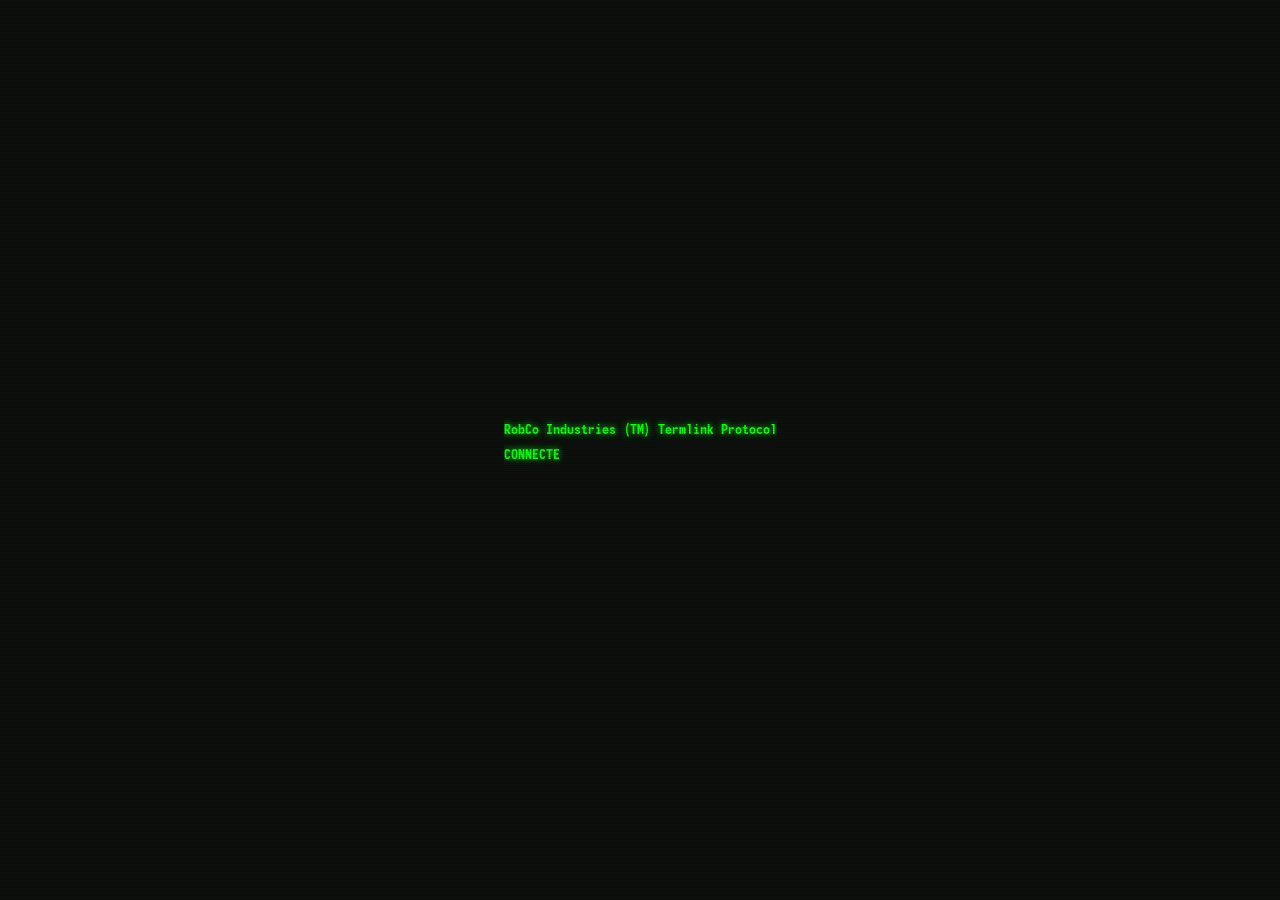
<file: index.html>
<!DOCTYPE html>
	<html lang="en">
	<head>
		<meta charset="UTF-8">
		<meta name="viewport" content="width=device-width, initial-scale=1.0">
		<title>Pip-Boy 3000 Interface | MegaZegan</title>
		<meta name="description" content="Interactive Fallout-inspired Pip-Boy 3000 web interface by MegaZegan, built with HTML, CSS, JavaScript, Bootstrap, custom assets, and retro terminal effects.">
		<link rel="stylesheet" href="css/bootstrap.min.css">
		<style>
			@font-face {
				font-family: Pipboy;
				src: url('monofonto.ttf');
			}

			body {
				font-family: Pipboy, monospace;
				color: #14fe17;
				background: #272b23;
				margin: 0;
				padding: 0;
				font-size: 16px;
				animation: flicker 0.5s infinite alternate;
				overflow-x: hidden;
			}

			@keyframes flicker {
				0% { opacity: 0.9; }
				50% { opacity: 1; }
				100% { opacity: 0.9; }
			}

			/* Screen effects */
			body:after {
				height: 100%;
				width: 100%;
				content: "";
				position: absolute;
				top: 0px;
				left: 0px;
				background: repeating-linear-gradient(0deg, rgba(0, 0, 0, 0.5), rgba(0, 0, 0, 0.4) 1px, transparent 1px, transparent 2px);
				opacity: 0.3;
				z-index: 1000000;
				pointer-events: none;
			}

			body:before {
				content: "";
				position: fixed;
				top: 0;
				left: 0;
				right: 0;
				bottom: 0;
				background: radial-gradient(ellipse at center, 
							rgba(20,254,23,0.1) 0%,
							rgba(20,254,23,0) 60%);
				pointer-events: none;
				z-index: 999;
			}

			.navbar {
				border-bottom: 2px solid #14fe17;
				margin: 0px 10px;
			}

			.navbar.navbar-light:before,
			.navbar.navbar-light:after {
				height: 7px;
				width: 2px;
				content: "";
				position: absolute;
				display: block;
				z-index: 5000;
				background: #14fe17;
				bottom: -8px;
			}

			.navbar.navbar-light:before {
				left: 0px;
			}

			.navbar.navbar-light:after {
				right: 0px;
			}

			ul>li.nav-item>a.nav-link,
			ul>li.nav-item.active>a.nav-link {
				color: #14fe17 !important;
				font-size: 32px;
				line-height: 22px;
				transition: all 0.2s ease;
				text-shadow: 0 0 0px #14fe17;
			}

			ul>li.nav-item>a.nav-link:hover {
				text-shadow: 0 0 8px #14fe17;
				transform: scale(1.05);
			}

			.navbar-nav li.nav-item.active::before {
				content: "";
				position: absolute;
				width: 100%;
				height: 22px;
				top: 18px;
				left: 0px;
				background: #272b23;
				border-left: 2px solid;
				border-right: 2px solid;
				border-top: 2px solid;
			}

			.navbar-light ul.navbar-nav>li.nav-item>.nav-link,
			.navbar-light ul.navbar-nav>li.nav-item.active>.nav-link {
				text-align: center;
				margin: auto;
				font-size: 32px;
				line-height: 22px;
				padding-bottom: 0px;
				z-index: 50;
				position: relative;
				background: #272b23;
			}

			.navbar-nav {
				width: 100%;
			}

			.navbar-light ul.navbar-nav>li {
				display: block;
				position: relative;
				width: 100%;
			}

			.center-image {
				position: absolute;
				margin-left: 100px;
			}

			.center-image img {
				margin: auto;
				display: block;
				position: relative;
				margin-top: 50px;
				max-height: 250px;
				filter: grayscale(1) sepia(100%) hue-rotate(55deg) saturate(7) brightness(1) contrast(2);
				margin-top: 50px;
				margin-left: -10px;
				transition: all 0.3s ease;
			}

			.center-image img:hover {
				transform: scale(1.05) rotate(2deg);
				filter: grayscale(1) sepia(100%) hue-rotate(55deg) saturate(10) brightness(1.1) contrast(2);
			}

			.pip-footer {
				position: fixed;
				bottom: 0;
				width: calc(100% - 20px);
				margin: 10px;
				border: none;
				font-size: 22px;
			}

			.navbar.navbar-light .navbar-nav {
				margin: 0px 100px;
			}

			.navbar.navbar-light .navbar-nav>li {
				padding: 0px 20px;
			}

			.nav.nav-tabs {
				margin: 20px;
				border-bottom: none;
			}

			.nav.nav-tabs>li:nth-child(2)>a {
				opacity: 0.6;
			}

			.nav.nav-tabs>li:nth-child(3)>a {
				opacity: 0.3;
			}

			.nav.nav-tabs>.nav-item>.nav-link:hover {
				border: 1px solid transparent;
			}

			.nav.nav-tabs>li>a {
				font-size: 26px !important;
				background: transparent !important;
				border: 1px solid transparent !important;
				padding: 5px 10px;
				transition: all 0.2s ease;
			}

			.nav.nav-tabs>li>a:hover {
				opacity: 1 !important;
				text-shadow: 0 0 8px #14fe17;
			}

			.level-progress {
				width: 100%;
				height: 10px;
				border: 2px solid #14fe17;
				display: inline-block;
				position: relative;
				background-color: #272b23;
				cursor: pointer;
				overflow: hidden;
				border-radius: 5px;
			}

			.level-progress-indicator {
				height: 100%;
				background: #14fe17;
				width: 0%;
				transition: width 0.5s ease, background-color 0.3s ease;
			}

			.level-progress:hover .level-progress-indicator {
				background: #0ed811;
			}

			.stat-bar {
				width: 80px;
				margin: auto;
				transition: all 0.3s ease;
				position: relative;
			}

			.stat-bar:hover {
				width: 150px;
			}

			.stat-bar.critical .level-progress-indicator {
				animation: pulse 0.5s infinite alternate;
			}

			@keyframes pulse {
				0% { background-color: #14fe17; }
				100% { background-color: #ff3333; }
			}

			#status {
				max-width: 400px;
				margin: auto;
			}

			.stat-bars>.row {
				margin-bottom: 75px;
			}

			.w10 { width: 10%; }
			.w20 { width: 20%; }
			.w30 { width: 30%; }
			.w40 { width: 40%; }
			.w50 { width: 50%; }
			.w60 { width: 60%; }
			.w70 { width: 70%; }
			.w80 { width: 80%; }
			.w90 { width: 90%; }
			.w100 { width: 100%; }

			.stat-numbers .col-1,
			.stat-numbers .col-2 {
				background: rgba(16, 255, 0, 0.15);
				margin-right: 4px;
			}

			.stat-numbers .col-1.transparent,
			.stat-numbers .col-2.transparent {
				background: transparent;
			}

			/* SVG icons in stat bar — inherit currentColor so they theme-switch automatically */
			.stat-numbers svg.stat-icon {
				width: 100%;
				display: block;
				fill: currentColor;
				stroke: currentColor;
			}
			.stat-numbers svg.sm-icon {
				width: 16px;
				height: 16px;
				display: block;
				fill: currentColor;
				stroke: currentColor;
			}

			/* SPECIAL stat SVG panels */
			.special-svg {
				display: none;
				width: 100%;
				max-height: 220px;
			}
			.special-svg.active { display: block; }

			/* Vault Boy SVG */
			.center-image svg {
				max-height: 250px;
				display: block;
				margin: 50px auto 0;
				transition: all 0.3s ease;
			}
			.center-image svg:hover {
				transform: scale(1.05) rotate(2deg);
			}

			/* Map SVG container */
			#panorama-view {
				overflow: hidden;
				position: relative;
				width: 100%;
				height: 400px;
				cursor: grab;
			}
			#panorama-view.grabbing { cursor: grabbing; }
			#map-svg {
				position: absolute;
				top: 0; left: 0;
				width: 1400px;
				height: 820px;
			}

			.tab-pane {
				display: none;
			}

			.tab-pane.active {
				display: block;
			}

			.helmet {
				padding-top: 5px;
			}

			#weapons.tab-pane.full {
				width: 100%;
				max-width: 100%;
			}

			.item-list {
				float: left;
				padding: 0px;
				list-style: none;
				margin: 0px;
			}

			.item-list li a {
				display: block;
				width: 300px;
				padding: 5px 10px;
				border-radius: 2px;
				color: #14fe17;
				padding-left: 25px;
				text-decoration: none !important;
				transition: background 0.3s ease, color 0.3s ease;
				position: relative;
			}

			.item-list li a:hover {
				text-decoration: none;
				background: #14fe17;
				color: #272b23;
			}

			.item-list a.active::before {
				content: "";
				display: block;
				position: absolute;
				height: 10px;
				width: 10px;
				background: #14fe17;
				left: 10px;
				margin-top: 7px;
			}

			.item-list a.active:hover {
				color: #272b23;
				background: #14fe17;
			}

			.item-list a.active:hover::before {
				background: #272b23;
			}

			.item-stats {
				position: absolute;
				right: 10px;
				bottom: 50px;
				width: 200px;
			}

			.pull-right {
				float: right !important;
			}

			.pull-left {
				float: left !important;
			}

			.item-stats .row .col-12 {
				background: rgba(16, 255, 0, 0.15);
				margin-bottom: 2px;
				padding: 5px;
			}

			/* Quests tab styles */
			.quest-list {
				list-style: none;
				padding: 0;
				margin: 20px;
			}

			.quest-list li {
				padding: 8px 15px;
				margin-bottom: 5px;
				position: relative;
				padding-left: 30px;
			}

			.quest-list li:before {
				content: "◻";
				position: absolute;
				left: 10px;
			}

			.quest-list li[data-completed="true"]:before {
				content: "✓";
				color: #14fe17;
			}

			.quest-list li[data-completed="true"] {
				opacity: 0.7;
				text-decoration: line-through;
			}

			/* Radio tab styles */
			.radio-station {
				padding: 10px 15px;
				margin: 8px 0;
				border: 2px solid #14fe17;
				cursor: pointer;
				transition: all 0.3s ease;
				font-size: 18px;
			}

			.radio-station:hover {
				background: rgba(20, 254, 23, 0.1);
				text-shadow: 0 0 5px currentColor;
			}

			.radio-station.playing {
				background: #14fe17;
				color: #272b23;
				border-color: #14fe17;
				box-shadow: 0 0 10px #14fe17;
			}

			#radio-message {
				margin-top: 20px;
				padding: 10px;
				border-top: 1px solid #14fe17;
				font-style: italic;
			}

			#now-playing {
				color: #14fe17;
				font-weight: bold;
				font-style: normal;
			}

			/* Map tab styles */
.map-container {
    overflow: hidden;
    position: relative;
    border: 2px solid #14fe17;
    user-select: none; /* Prevent text selection while dragging */
}

#panorama-view {
        transition: background-size 0.2s ease, background-position 0.2s ease;

    touch-action: none; /* Essential for touch devices */
}
			.map-marker {
				position: absolute;
				width: 10px;
				height: 10px;
				background: #ff3333;
				border-radius: 50%;
				transform: translate(-50%, -50%);
				cursor: pointer; /* Make the markers interactive */
			}

			.map-marker:hover {
				transform: translate(-50%, -50%) scale(1.5); /* Enlarge on hover */
				z-index: 10; /* Bring to front on hover */
			}

			/* Tooltip styles */
			.tooltip-inner {
				background-color: #14fe17;
				color: #272b23;
				font-family: Pipboy, monospace;
			}

			.bs-tooltip-auto[x-placement^=top] .arrow::before, 
			.bs-tooltip-top .arrow::before {
				border-top-color: #14fe17;
			}

			/* Theme selector */
			.theme-selector {
				position: fixed;
				top: 10px;
				right: 10px;
				z-index: 10000;
			}

			.theme-btn {
				background: transparent;
				border: 1px solid #14fe17;
				color: #14fe17;
				padding: 2px 5px;
				margin: 0 2px;
				cursor: pointer;
			}

			.theme-btn.active {
				background: #14fe17;
				color: #272b23;
			}

			/* CRT effect */
			.crt-effect {
				position: fixed;
				top: 0;
				left: 0;
				width: 100%;
				height: 100%;
				background: linear-gradient(rgba(18, 16, 16, 0) 50%, 
							rgba(0, 0, 0, 0.25) 50%), 
							linear-gradient(90deg, rgba(255, 0, 0, 0.06), 
							rgba(0, 255, 0, 0.02), rgba(0, 0, 255, 0.06));
				z-index: 10000;
				pointer-events: none;
				background-size: 100% 2px, 3px 100%;
			}
			
			/* Damage effect */
			.screen-damage {
				position: fixed;
				top: 0;
				left: 0;
				width: 100%;
				height: 100%;
				background-image: url('data:image/svg+xml;utf8,<svg xmlns="http://www.w3.org/2000/svg" width="100%" height="100%"><path d="M0,0 L100,100 M100,0 L0,100" stroke="rgba(255,0,0,0.1)" stroke-width="1"/></svg>');
				opacity: 0.3;
				pointer-events: none;
				z-index: 10001;
				display: none;
			}

			/* Loading message */
			.loading-message {
				position: fixed;
				bottom: 60px;
				left: 50%;
				transform: translateX(-50%);
				background: rgba(0,0,0,0.7);
				padding: 5px 10px;
				border: 1px solid #14fe17;
				z-index: 1000;
				font-size: 14px;
				color: #14fe17;
			}

			/* Boot sequence */
			#boot-screen {
				position: fixed;
				top: 0; left: 0;
				width: 100%; height: 100%;
				background: #0d100d;
				z-index: 999999;
				display: flex;
				align-items: center;
				justify-content: center;
				transition: opacity 0.6s ease;
			}
			#boot-text {
				color: #14fe17;
				font-family: Pipboy, monospace;
				font-size: 14px;
				white-space: pre;
				line-height: 1.8;
				text-shadow: 0 0 6px #14fe17;
			}

			/* Geiger counter */
			#rad-counter {
				color: #ff6666;
				font-size: 14px;
			}

			/* Typewriter cursor blink */
			.typing-done::after {
				content: '_';
				animation: blink-cursor 0.8s step-end infinite;
			}
			@keyframes blink-cursor {
				0%, 100% { opacity: 1; }
				50% { opacity: 0; }
			}

			/* Scanline intensity on hover over Vault Boy */
			.vault-boy:hover {
				animation: vaultboy-wink 0.4s steps(2) 1;
			}
			@keyframes vaultboy-wink {
				0%   { opacity: 1; }
				50%  { opacity: 0.3; }
				100% { opacity: 1; }
			}

			/* ── Mobile (≤576px phones) ── */
			@media (max-width: 576px) {
				/* Navbar: shrink font, allow horizontal scroll */
				.navbar {
					margin: 0 4px;
					overflow-x: auto;
					-webkit-overflow-scrolling: touch;
				}
				.navbar-nav {
					flex-wrap: nowrap;
					min-width: max-content;
				}
				ul>li.nav-item>a.nav-link,
				ul>li.nav-item.active>a.nav-link,
				.navbar-light ul.navbar-nav>li.nav-item>.nav-link,
				.navbar-light ul.navbar-nav>li.nav-item.active>.nav-link {
					font-size: 18px !important;
					line-height: 18px;
					padding: 6px 8px;
				}
				.navbar.navbar-light .navbar-nav {
					margin: 0 4px;
				}
				.navbar.navbar-light .navbar-nav>li {
					padding: 0 4px;
				}

				/* Sub-tabs: horizontal scroll */
				.nav.nav-tabs {
					flex-wrap: nowrap;
					overflow-x: auto;
					-webkit-overflow-scrolling: touch;
					margin: 8px 4px;
				}
				.nav.nav-tabs>li { flex-shrink: 0; }
				.nav.nav-tabs>li>a {
					font-size: 18px !important;
					padding: 4px 10px;
				}

				/* Vault Boy: flow naturally instead of absolute */
				.center-image {
					position: static;
					margin: 0;
					text-align: center;
				}
				.center-image img {
					max-height: 130px;
					margin: 8px auto;
					display: block;
				}

				/* Item list links: no fixed width */
				.item-list li a { width: auto; }

				/* Item stats: out of absolute, flow below lists */
				.item-stats {
					position: static;
					width: 100%;
					margin-top: 12px;
				}

				/* Footer: smaller so all three values fit */
				.pip-footer { font-size: 13px; }

				/* Map: shorter on small screens */
				#panorama-view { height: 220px !important; }

				/* Boot text: smaller */
				#boot-text { font-size: 11px; line-height: 1.5; }
			}

			/* Amber theme */
			body.amber-theme {
				color: #ff9e00;
			}
			
			body.amber-theme .navbar {
				border-bottom-color: #ff9e00;
			}
			
			body.amber-theme .navbar.navbar-light:before,
			body.amber-theme .navbar.navbar-light:after {
				background: #ff9e00;
			}
			
			body.amber-theme ul>li.nav-item>a.nav-link,
			body.amber-theme ul>li.nav-item.active>a.nav-link {
				color: #ff9e00 !important;
			}
			
			body.amber-theme .level-progress {
				border-color: #ff9e00;
			}
			
			body.amber-theme .level-progress-indicator {
				background: #ff9e00;
			}
			
			body.amber-theme .item-list li a {
				color: #ff9e00;
			}
			
			body.amber-theme .item-list li a:hover {
				background: #ff9e00;
				color: #272b23;
			}

			/* Blue theme */
			body.blue-theme {
				color: #00a8ff;
			}
			
			body.blue-theme .navbar {
				border-bottom-color: #00a8ff;
			}
			
			body.blue-theme .navbar.navbar-light:before,
			body.blue-theme .navbar.navbar-light:after {
				background: #00a8ff;
			}
			
			body.blue-theme ul>li.nav-item>a.nav-link,
			body.blue-theme ul>li.nav-item.active>a.nav-link {
				color: #00a8ff !important;
			}
			
			body.blue-theme .level-progress {
				border-color: #00a8ff;
			}
			
			body.blue-theme .level-progress-indicator {
				background: #00a8ff;
			}
			
			body.blue-theme .item-list li a {
				color: #00a8ff;
			}
			
			body.blue-theme .item-list li a:hover {
				background: #00a8ff;
				color: #272b23;
			}

		</style>
	</head>
	<body class="green-theme">
		<div id="boot-screen">
			<pre id="boot-text"></pre>
		</div>
		<div class="theme-selector">
			<button class="theme-btn active" data-theme="green">GREEN</button>
			<button class="theme-btn" data-theme="amber">AMBER</button>
			<button class="theme-btn" data-theme="blue">BLUE</button>
		</div>
		<div class="crt-effect"></div>
		<div class="screen-damage"></div>
		<nav class="navbar navbar-expand navbar-light">
			<div class="collapse navbar-collapse" id="main">
				<ul class="navbar-nav nav-fill">
					<li class="nav-item">
						<a href="#status" class="nav-link active">STATUS</a>
					</li>
					<li class="nav-item">
						<a href="#inventory" class="nav-link">INV</a>
					</li>
					<li class="nav-item">
						<a href="#data" class="nav-link">DATA</a>
					</li>
					<li class="nav-item">
						<a href="#map" class="nav-link">MAP</a>
					</li>
					<li class="nav-item">
						<a href="#radio" class="nav-link">RADIO</a>
					</li>
				</ul>
			</div>
		</nav>

		<div class="container">
			<div class="row">
				<div class="col-12">
					<ul class="nav nav-tabs" id="mainTabs">
						<li class="nav-item">
							<a href="#status" class="nav-link active">STATUS</a>
						</li>
						<li class="nav-item">
							<a href="#special" class="nav-link">SPECIAL</a>
						</li>
						<li class="nav-item">
							<a href="#perks" class="nav-link">PERKS</a>
						</li>
						<li class="nav-item">
							<a href="#quests" class="nav-link">QUESTS</a>
						</li>
					</ul>
					<div class="tab-content">
						<div class="tab-pane active" id="status" role="tabpanel">
							<div class="center-image">
								<svg viewBox="0 0 200 280" fill="none" stroke="currentColor" stroke-linecap="round" stroke-linejoin="round">
									<!-- Boots -->
									<ellipse cx="77" cy="272" rx="14" ry="6" fill="currentColor" fill-opacity="0.3" stroke-width="1.5"/>
									<ellipse cx="123" cy="272" rx="14" ry="6" fill="currentColor" fill-opacity="0.3" stroke-width="1.5"/>
									<!-- Legs -->
									<path d="M85,240 L75,270" stroke-width="10"/>
									<path d="M115,240 L125,270" stroke-width="10"/>
									<!-- Body/Jumpsuit -->
									<path d="M67,155 Q62,195 72,240 L128,240 Q138,195 133,155 Z" fill="currentColor" fill-opacity="0.1" stroke-width="2.5"/>
									<!-- Suit zipper -->
									<line x1="100" y1="158" x2="100" y2="238" stroke-width="1" stroke-dasharray="4,3" opacity="0.5"/>
									<!-- Belt -->
									<rect x="68" y="198" width="64" height="10" rx="2" fill="currentColor" fill-opacity="0.25" stroke-width="1.5"/>
									<rect x="93" y="198" width="14" height="10" rx="1" fill="currentColor" fill-opacity="0.5" stroke-width="1.5"/>
									<!-- Chest badge -->
									<rect x="78" y="165" width="44" height="26" rx="3" fill="currentColor" fill-opacity="0.15" stroke-width="1.5"/>
									<text x="100" y="182" text-anchor="middle" font-size="13" fill="currentColor" stroke="none" font-family="Pipboy,monospace" font-weight="bold">111</text>
									<!-- Neck -->
									<rect x="88" y="138" width="24" height="20" rx="5" fill="currentColor" fill-opacity="0.1" stroke-width="2"/>
									<!-- Left arm — thumbs up -->
									<path d="M67,175 Q42,160 30,140" stroke-width="10"/>
									<rect x="16" y="118" width="26" height="22" rx="8" fill="currentColor" fill-opacity="0.12" stroke-width="2"/>
									<path d="M30,118 Q28,100 34,94 Q42,88 46,98 L46,118" stroke-width="4"/>
									<!-- Pip-Boy on left wrist -->
									<rect x="20" y="128" width="22" height="14" rx="3" fill="currentColor" fill-opacity="0.25" stroke-width="1.5"/>
									<rect x="22" y="130" width="18" height="10" rx="1" fill="currentColor" fill-opacity="0.2" stroke-width="1"/>
									<line x1="24" y1="133" x2="38" y2="133" stroke-width="1" opacity="0.6"/>
									<line x1="24" y1="136" x2="38" y2="136" stroke-width="1" opacity="0.6"/>
									<!-- Right arm — relaxed -->
									<path d="M133,175 Q158,188 165,210" stroke-width="10"/>
									<circle cx="167" cy="218" r="13" fill="currentColor" fill-opacity="0.1" stroke-width="2"/>
									<!-- Head -->
									<circle cx="100" cy="88" r="54" fill="currentColor" fill-opacity="0.1" stroke-width="3"/>
									<!-- Hat brim -->
									<path d="M48,56 Q100,46 152,56" stroke-width="4.5"/>
									<!-- Hat body -->
									<path d="M55,56 Q60,28 100,24 Q140,28 145,56 Z" fill="currentColor" fill-opacity="0.2" stroke-width="2"/>
									<text x="100" y="50" text-anchor="middle" font-size="8" fill="currentColor" stroke="none" font-family="Pipboy,monospace" opacity="0.9">111</text>
									<!-- Left eye -->
									<ellipse cx="76" cy="88" rx="14" ry="16" fill="currentColor" fill-opacity="0.08" stroke-width="2.5"/>
									<ellipse cx="76" cy="91" rx="9" ry="10" fill="currentColor" fill-opacity="0.7"/>
									<circle cx="79" cy="88" r="3" fill="#272b23"/>
									<!-- Right eye -->
									<ellipse cx="124" cy="88" rx="14" ry="16" fill="currentColor" fill-opacity="0.08" stroke-width="2.5"/>
									<ellipse cx="124" cy="91" rx="9" ry="10" fill="currentColor" fill-opacity="0.7"/>
									<circle cx="127" cy="88" r="3" fill="#272b23"/>
									<!-- Eyebrows -->
									<path d="M63,74 Q76,68 87,74" stroke-width="4"/>
									<path d="M113,74 Q124,68 137,74" stroke-width="4"/>
									<!-- Cheeks -->
									<ellipse cx="60" cy="108" rx="10" ry="6" fill="currentColor" fill-opacity="0.2" stroke="none"/>
									<ellipse cx="140" cy="108" rx="10" ry="6" fill="currentColor" fill-opacity="0.2" stroke="none"/>
									<!-- Nose -->
									<path d="M96,105 Q100,114 104,105" stroke-width="2.5"/>
									<!-- Big smile -->
									<path d="M68,120 Q100,148 132,120" stroke-width="3.5"/>
									<!-- Teeth -->
									<line x1="77" y1="123" x2="77" y2="133" stroke-width="2.5"/>
									<line x1="87" y1="128" x2="87" y2="138" stroke-width="2.5"/>
									<line x1="100" y1="130" x2="100" y2="140" stroke-width="2.5"/>
									<line x1="113" y1="128" x2="113" y2="138" stroke-width="2.5"/>
									<line x1="123" y1="123" x2="123" y2="133" stroke-width="2.5"/>
								</svg>
							</div>
							<div class="stat-bars">
								<div class="row">
									<div class="col-12">
										<div class="stat-bar" data-toggle="tooltip" title="HP: 90/100">
											<div class="level-progress">
												<div class="level-progress-indicator w90" data-value="90"></div>
											</div>
										</div>
									</div>
								</div>
								<div class="row">
									 <div class="col-3">
										<div class="stat-bar" data-toggle="tooltip" title="AP: 70/100">
											<div class="level-progress">
												<div class="level-progress-indicator w70" data-value="70"></div>
											</div>
										</div>
									</div>
									<div class="col-6"></div>
									<div class="col-3">
										<div class="stat-bar" data-toggle="tooltip" title="RADs: 60/100">
											<div class="level-progress">
												<div class="level-progress-indicator w60" data-value="60"></div>
											</div>
										</div>
									</div>
								</div>
								<div class="row">
									<div class="col-3">
										<div class="stat-bar critical" data-toggle="tooltip" title="H20: 20/100 - Critical!">
											<div class="level-progress">
												<div class="level-progress-indicator w20" data-value="20"></div>
											</div>
										</div>
									</div>
									<div class="col-6"></div>
									 <div class="col-3">
										<div class="stat-bar" data-toggle="tooltip" title="FOOD: 80/100">
											<div class="level-progress">
												<div class="level-progress-indicator w80" data-value="80"></div>
											</div>
										</div>
									</div>
								</div>
								<div class="row">
									<div class="col-12">
										<div class="stat-bar" data-toggle="tooltip" title="XP: 50/100">
											<div class="level-progress">
												<div class="level-progress-indicator w50" data-value="50"></div>
											</div>
										</div>
									</div>
								</div>
							</div>
							<div class="row stat-numbers">
								<div class="col-2 transparent"></div>
								<div class="col-2">
									<!-- Pistol SVG -->
									<svg class="stat-icon" viewBox="0 0 44 32" fill="currentColor" stroke="none">
										<path d="M4,20 L4,9 L30,9 L30,14 L36,14 L36,20 Z"/>
										<rect x="4" y="20" width="15" height="7" rx="2.5"/>
										<path d="M36,14 L43,14" stroke="currentColor" stroke-width="4" stroke-linecap="round" fill="none"/>
										<path d="M17,20 Q19,26 24,26 Q29,26 30,20" fill="none" stroke="currentColor" stroke-width="1.5"/>
										<line x1="22" y1="20" x2="23" y2="25" stroke="currentColor" stroke-width="1.5" stroke-linecap="round"/>
									</svg>
								</div>
								<div class="col-1">
									<div class="icon">
										<!-- Crosshair SVG -->
										<svg class="sm-icon" viewBox="0 0 20 20" fill="currentColor" stroke="none">
											<circle cx="10" cy="10" r="7" fill="none" stroke="currentColor" stroke-width="1.5"/>
											<circle cx="10" cy="10" r="2.5" fill="currentColor"/>
											<line x1="10" y1="1" x2="10" y2="5" stroke="currentColor" stroke-width="1.5"/>
											<line x1="10" y1="15" x2="10" y2="19" stroke="currentColor" stroke-width="1.5"/>
											<line x1="1" y1="10" x2="5" y2="10" stroke="currentColor" stroke-width="1.5"/>
											<line x1="15" y1="10" x2="19" y2="10" stroke="currentColor" stroke-width="1.5"/>
										</svg>
									</div>
									<div class="points">18</div>
								</div>
								<div class="col-1"></div>
								<div class="col-2">
									<!-- Helmet SVG -->
									<svg class="stat-icon" viewBox="0 0 44 38" fill="currentColor" stroke="none">
										<path d="M8,28 Q8,8 22,6 Q36,8 36,28 Z" fill="currentColor" fill-opacity="0.25" stroke="currentColor" stroke-width="2.5"/>
										<path d="M4,28 Q22,33 40,28" fill="none" stroke="currentColor" stroke-width="3" stroke-linecap="round"/>
										<path d="M10,20 Q22,16 34,20" fill="none" stroke="currentColor" stroke-width="1.5" opacity="0.6"/>
										<path d="M8,28 Q10,35 15,36 L29,36 Q34,35 36,28" fill="none" stroke="currentColor" stroke-width="1.5" opacity="0.6"/>
									</svg>
								</div>
								<div class="col-1">
									<div class="icon">
										<!-- Lightning bolt SVG -->
										<svg class="sm-icon" viewBox="0 0 14 22" fill="currentColor" stroke="none">
											<polygon points="9,0 1,12 7,12 5,22 13,8 7,8"/>
										</svg>
									</div>
									<div class="points">5</div>
								</div>
								<div class="col-1">
									<div class="icon">
										<!-- Radiation trefoil SVG -->
										<svg class="sm-icon" viewBox="0 0 20 20" fill="currentColor" stroke="none">
											<path d="M10,10 L5.5,2.2 A9,9,0,0,1,14.5,2.2 Z"/>
											<path d="M10,10 L19,10 A9,9,0,0,1,14.5,17.8 Z"/>
											<path d="M10,10 L5.5,17.8 A9,9,0,0,1,1,10 Z"/>
											<circle cx="10" cy="10" r="3.2" fill="#272b23"/>
											<circle cx="10" cy="10" r="1.8" fill="currentColor"/>
											<circle cx="10" cy="10" r="9" fill="none" stroke="currentColor" stroke-width="0.8"/>
										</svg>
									</div>
									<div class="points">12</div>
								</div>
							</div>
						</div>
						<div class="tab-pane" id="special" role="tabpanel">
							<div class="row">
								<div class="col-md-6">
									<h3 class="text-center">SPECIAL</h3>
									<div class="special-stats">
										<div class="row mb-3">
											<div class="col-5">Strength:</div>
											<div class="col-7">
												<div class="input-group">
													<div class="input-group-prepend">
														<button class="btn btn-sm btn-outline-secondary special-adjust" data-stat="strength" data-action="decrease">-</button>
													</div>
													<input type="text" class="form-control form-control-sm special-value" value="5" data-stat="strength" readonly>
													<div class="input-group-append">
														<button class="btn btn-sm btn-outline-secondary special-adjust" data-stat="strength" data-action="increase">+</button>
													</div>
												</div>
											</div>
										</div>
										<div class="row mb-3">
											<div class="col-5">Perception:</div>
											<div class="col-7">
												<div class="input-group">
													<div class="input-group-prepend">
														<button class="btn btn-sm btn-outline-secondary special-adjust" data-stat="perception" data-action="decrease">-</button>
													</div>
													<input type="text" class="form-control form-control-sm special-value" value="5" data-stat="perception" readonly>
													<div class="input-group-append">
														<button class="btn btn-sm btn-outline-secondary special-adjust" data-stat="perception" data-action="increase">+</button>
													</div>
												</div>
											</div>
										</div>
										<div class="row mb-3">
											<div class="col-5">Endurance:</div>
											<div class="col-7">
												<div class="input-group">
													<div class="input-group-prepend">
														<button class="btn btn-sm btn-outline-secondary special-adjust" data-stat="endurance" data-action="decrease">-</button>
													</div>
													<input type="text" class="form-control form-control-sm special-value" value="5" data-stat="endurance" readonly>
													<div class="input-group-append">
														<button class="btn btn-sm btn-outline-secondary special-adjust" data-stat="endurance" data-action="increase">+</button>
													</div>
												</div>
											</div>
										</div>
										<div class="row mb-3">
											<div class="col-5">Charisma:</div>
											<div class="col-7">
												<div class="input-group">
													<div class="input-group-prepend">
														<button class="btn btn-sm btn-outline-secondary special-adjust" data-stat="charisma" data-action="decrease">-</button>
													</div>
													<input type="text" class="form-control form-control-sm special-value" value="5" data-stat="charisma" readonly>
													<div class="input-group-append">
														<button class="btn btn-sm btn-outline-secondary special-adjust" data-stat="charisma" data-action="increase">+</button>
													</div>
												</div>
											</div>
										</div>
										<div class="row mb-3">
											<div class="col-5">Intelligence:</div>
											<div class="col-7">
												<div class="input-group">
													<div class="input-group-prepend">
														<button class="btn btn-sm btn-outline-secondary special-adjust" data-stat="intelligence" data-action="decrease">-</button>
													</div>
													<input type="text" class="form-control form-control-sm special-value" value="5" data-stat="intelligence" readonly>
													<div class="input-group-append">
														<button class="btn btn-sm btn-outline-secondary special-adjust" data-stat="intelligence" data-action="increase">+</button>
													</div>
												</div>
											</div>
										</div>
										<div class="row mb-3">
											<div class="col-5">Agility:</div>
											<div class="col-7">
												<div class="input-group">
													<div class="input-group-prepend">
														<button class="btn btn-sm btn-outline-secondary special-adjust" data-stat="agility" data-action="decrease">-</button>
													</div>
													<input type="text" class="form-control form-control-sm special-value" value="5" data-stat="agility" readonly>
													<div class="input-group-append">
														<button class="btn btn-sm btn-outline-secondary special-adjust" data-stat="agility" data-action="increase">+</button>
													</div>
												</div>
											</div>
										</div>
										<div class="row mb-3">
											<div class="col-5">Luck:</div>
											<div class="col-7">
												<div class="input-group">
													<div class="input-group-prepend">
														<button class="btn btn-sm btn-outline-secondary special-adjust" data-stat="luck" data-action="decrease">-</button>
													</div>
													<input type="text" class="form-control form-control-sm special-value" value="5" data-stat="luck" readonly>
													<div class="input-group-append">
														<button class="btn btn-sm btn-outline-secondary special-adjust" data-stat="luck" data-action="increase">+</button>
													</div>
												</div>
											</div>
										</div>
									</div>
								</div>
								<div class="col-md-6">
									<div class="text-center" id="special-panels">

										<!-- STRENGTH -->
										<svg id="special-svg-strength" class="special-svg active" viewBox="0 0 200 200" fill="none" stroke="currentColor" stroke-linecap="round" stroke-linejoin="round">
											<path d="M75,170 L65,118 Q62,88 80,76 Q100,66 120,80 Q135,94 128,124 L118,170 Z" fill="currentColor" fill-opacity="0.12" stroke-width="2.5"/>
											<ellipse cx="96" cy="94" rx="28" ry="22" fill="currentColor" fill-opacity="0.25" stroke-width="2"/>
											<path d="M65,118 Q48,128 42,158 L70,168 Q80,144 80,124" fill="currentColor" fill-opacity="0.1" stroke-width="2"/>
											<rect x="28" y="155" width="46" height="28" rx="9" fill="currentColor" fill-opacity="0.15" stroke-width="2.5"/>
											<line x1="116" y1="74" x2="162" y2="52" stroke-width="5" stroke-linecap="round"/>
											<rect x="106" y="60" width="14" height="30" rx="3" fill="currentColor" fill-opacity="0.5" stroke-width="2"/>
											<rect x="158" y="38" width="14" height="30" rx="3" fill="currentColor" fill-opacity="0.5" stroke-width="2"/>
											<text x="100" y="196" text-anchor="middle" font-size="15" fill="currentColor" stroke="none" font-family="Pipboy,monospace">STRENGTH</text>
										</svg>

										<!-- PERCEPTION -->
										<svg id="special-svg-perception" class="special-svg" viewBox="0 0 200 200" fill="none" stroke="currentColor" stroke-linecap="round">
											<path d="M18,96 Q100,38 182,96 Q100,154 18,96 Z" fill="currentColor" fill-opacity="0.08" stroke-width="2.5"/>
											<circle cx="100" cy="96" r="30" fill="currentColor" fill-opacity="0.15" stroke-width="2.5"/>
											<circle cx="100" cy="96" r="14" fill="currentColor" fill-opacity="0.55"/>
											<circle cx="107" cy="90" r="4" fill="#272b23" stroke="none"/>
											<line x1="100" y1="58" x2="100" y2="28" stroke-width="1.5" stroke-dasharray="4,3" opacity="0.6"/>
											<line x1="100" y1="134" x2="100" y2="164" stroke-width="1.5" stroke-dasharray="4,3" opacity="0.6"/>
											<line x1="140" y1="96" x2="170" y2="96" stroke-width="1.5" stroke-dasharray="4,3" opacity="0.6"/>
											<line x1="60" y1="96" x2="30" y2="96" stroke-width="1.5" stroke-dasharray="4,3" opacity="0.6"/>
											<line x1="122" y1="74" x2="144" y2="52" stroke-width="1" stroke-dasharray="3,3" opacity="0.5"/>
											<line x1="78" y1="74" x2="56" y2="52" stroke-width="1" stroke-dasharray="3,3" opacity="0.5"/>
											<line x1="122" y1="118" x2="144" y2="140" stroke-width="1" stroke-dasharray="3,3" opacity="0.5"/>
											<line x1="78" y1="118" x2="56" y2="140" stroke-width="1" stroke-dasharray="3,3" opacity="0.5"/>
											<path d="M66,66 A46,46,0,0,1,134,66" stroke-width="2" fill="none" opacity="0.6"/>
											<text x="100" y="196" text-anchor="middle" font-size="15" fill="currentColor" stroke="none" font-family="Pipboy,monospace">PERCEPTION</text>
										</svg>

										<!-- ENDURANCE -->
										<svg id="special-svg-endurance" class="special-svg" viewBox="0 0 200 200" fill="none" stroke="currentColor" stroke-linecap="round" stroke-linejoin="round">
											<path d="M100,168 Q50,142 40,100 L40,64 Q70,54 100,38 Q130,54 160,64 L160,100 Q150,142 100,168 Z" fill="currentColor" fill-opacity="0.1" stroke-width="2.5"/>
											<line x1="100" y1="38" x2="100" y2="168" stroke-width="1.5" opacity="0.35"/>
											<line x1="40" y1="96" x2="160" y2="96" stroke-width="1.5" opacity="0.35"/>
											<path d="M100,134 Q72,116 65,98 Q58,80 72,71 Q86,62 100,79 Q114,62 128,71 Q142,80 135,98 Q128,116 100,134 Z" fill="currentColor" fill-opacity="0.4" stroke-width="2.5"/>
											<circle cx="55" cy="74" r="4" fill="currentColor" fill-opacity="0.5" stroke-width="1.5"/>
											<circle cx="145" cy="74" r="4" fill="currentColor" fill-opacity="0.5" stroke-width="1.5"/>
											<text x="100" y="196" text-anchor="middle" font-size="15" fill="currentColor" stroke="none" font-family="Pipboy,monospace">ENDURANCE</text>
										</svg>

										<!-- CHARISMA -->
										<svg id="special-svg-charisma" class="special-svg" viewBox="0 0 200 200" fill="none" stroke="currentColor" stroke-linecap="round" stroke-linejoin="round">
											<path d="M28,38 Q28,18 50,18 L150,18 Q172,18 172,38 L172,100 Q172,122 150,122 L104,122 L82,154 L86,122 L50,122 Q28,122 28,100 Z" fill="currentColor" fill-opacity="0.1" stroke-width="2.5"/>
											<ellipse cx="158" cy="144" rx="24" ry="18" fill="currentColor" fill-opacity="0.08" stroke-width="1.8"/>
											<circle cx="140" cy="160" r="9" fill="currentColor" fill-opacity="0.08" stroke-width="1.5"/>
											<polygon points="100,36 107,62 134,62 113,78 121,104 100,88 79,104 87,78 66,62 93,62" fill="currentColor" fill-opacity="0.55" stroke-width="1.5"/>
											<circle cx="158" cy="144" r="6" fill="currentColor" fill-opacity="0.5" stroke="none"/>
											<text x="100" y="196" text-anchor="middle" font-size="15" fill="currentColor" stroke="none" font-family="Pipboy,monospace">CHARISMA</text>
										</svg>

										<!-- INTELLIGENCE -->
										<svg id="special-svg-intelligence" class="special-svg" viewBox="0 0 200 200" fill="none" stroke="currentColor" stroke-linecap="round" stroke-linejoin="round">
											<path d="M100,158 Q58,158 40,136 Q22,114 26,88 Q30,62 50,52 Q70,42 84,54 Q90,32 100,32" stroke-width="3" fill="currentColor" fill-opacity="0.1"/>
											<path d="M100,32 Q110,32 116,54 Q130,42 150,52 Q170,62 174,88 Q178,114 160,136 Q142,158 100,158" stroke-width="3" fill="currentColor" fill-opacity="0.1"/>
											<line x1="100" y1="32" x2="100" y2="158" stroke-width="1.5" stroke-dasharray="5,4" opacity="0.45"/>
											<path d="M46,92 Q58,82 68,92 Q78,102 66,110" stroke-width="2" opacity="0.7"/>
											<path d="M38,112 Q50,104 56,114 Q62,124 52,130" stroke-width="2" opacity="0.7"/>
											<path d="M154,92 Q142,82 132,92 Q122,102 134,110" stroke-width="2" opacity="0.7"/>
											<path d="M162,112 Q150,104 144,114 Q138,124 148,130" stroke-width="2" opacity="0.7"/>
											<polyline points="100,58 84,58 84,74 68,74 68,90" stroke-width="1.5" opacity="0.65"/>
											<polyline points="100,80 116,80 116,96 132,96" stroke-width="1.5" opacity="0.65"/>
											<circle cx="84" cy="74" r="3.5" fill="currentColor" opacity="0.75" stroke="none"/>
											<circle cx="116" cy="96" r="3.5" fill="currentColor" opacity="0.75" stroke="none"/>
											<circle cx="100" cy="18" r="11" fill="currentColor" fill-opacity="0.2" stroke-width="2"/>
											<line x1="95" y1="29" x2="95" y2="34" stroke-width="2"/>
											<line x1="105" y1="29" x2="105" y2="34" stroke-width="2"/>
											<line x1="100" y1="7" x2="100" y2="2" stroke-width="2"/>
											<line x1="92" y1="9" x2="88" y2="5" stroke-width="2"/>
											<line x1="108" y1="9" x2="112" y2="5" stroke-width="2"/>
											<text x="100" y="196" text-anchor="middle" font-size="13" fill="currentColor" stroke="none" font-family="Pipboy,monospace">INTELLIGENCE</text>
										</svg>

										<!-- AGILITY -->
										<svg id="special-svg-agility" class="special-svg" viewBox="0 0 200 200" fill="none" stroke="currentColor" stroke-linecap="round" stroke-linejoin="round">
											<line x1="18" y1="54" x2="62" y2="54" stroke-width="2" opacity="0.35"/>
											<line x1="12" y1="70" x2="58" y2="70" stroke-width="3" opacity="0.5"/>
											<line x1="18" y1="86" x2="62" y2="86" stroke-width="2" opacity="0.35"/>
											<line x1="8" y1="102" x2="58" y2="102" stroke-width="3.5" opacity="0.6"/>
											<line x1="14" y1="118" x2="58" y2="118" stroke-width="2" opacity="0.35"/>
											<line x1="20" y1="134" x2="60" y2="134" stroke-width="2" opacity="0.25"/>
											<circle cx="130" cy="40" r="18" fill="currentColor" fill-opacity="0.1" stroke-width="2.5"/>
											<line x1="130" y1="58" x2="120" y2="110" stroke-width="8"/>
											<line x1="124" y1="72" x2="158" y2="60" stroke-width="6"/>
											<line x1="124" y1="82" x2="92" y2="108" stroke-width="6"/>
											<path d="M120,110 Q130,142 148,162" stroke-width="7" fill="none"/>
											<path d="M148,162 Q162,170 166,158" stroke-width="5" fill="none"/>
											<path d="M120,110 Q98,136 82,150" stroke-width="7" fill="none"/>
											<path d="M82,150 Q70,158 74,168" stroke-width="5" fill="none"/>
											<path d="M142,28 Q164,22 178,34 Q166,46 154,40" fill="currentColor" fill-opacity="0.3" stroke-width="1.5"/>
											<text x="100" y="196" text-anchor="middle" font-size="15" fill="currentColor" stroke="none" font-family="Pipboy,monospace">AGILITY</text>
										</svg>

										<!-- LUCK -->
										<svg id="special-svg-luck" class="special-svg" viewBox="0 0 200 200" fill="none" stroke="currentColor" stroke-linecap="round" stroke-linejoin="round">
											<path d="M54,158 L54,78 Q54,32 100,32 Q146,32 146,78 L146,158" stroke-width="16" stroke-linecap="round"/>
											<circle cx="68" cy="142" r="8" fill="#272b23" stroke="currentColor" stroke-width="2"/>
											<circle cx="132" cy="142" r="8" fill="#272b23" stroke="currentColor" stroke-width="2"/>
											<rect x="76" y="52" width="48" height="48" rx="7" fill="currentColor" fill-opacity="0.12" stroke-width="2.5"/>
											<circle cx="90" cy="66" r="4.5" fill="currentColor" stroke="none"/>
											<circle cx="110" cy="66" r="4.5" fill="currentColor" stroke="none"/>
											<circle cx="90" cy="86" r="4.5" fill="currentColor" stroke="none"/>
											<circle cx="110" cy="86" r="4.5" fill="currentColor" stroke="none"/>
											<text x="34" y="54" font-size="18" fill="currentColor" stroke="none" opacity="0.7">★</text>
											<text x="152" y="52" font-size="15" fill="currentColor" stroke="none" opacity="0.5">★</text>
											<text x="93" y="24" font-size="13" fill="currentColor" stroke="none" opacity="0.6">★</text>
											<text x="100" y="196" text-anchor="middle" font-size="15" fill="currentColor" stroke="none" font-family="Pipboy,monospace">LUCK</text>
										</svg>

									</div>
								</div>
							</div>
						</div>
						<div class="tab-pane" id="perks" role="tabpanel">
							<div class="row">
								<div class="col-md-6">
									<h3>Perks</h3>
									<ul class="perk-list">
										<li data-perk="strong-back">Strong Back (+50 Carry Weight)</li>
										<li data-perk="lead-belly">Lead Belly (Less radiation from food/drink)</li>
										<li data-perk="scrounger">Scrounger (More ammo in containers)</li>
										<li data-perk="hacker">Hacker (Increased hacking skill)</li>
										<li data-perk="gun-nut">Gun Nut (Gun mods)</li>
									</ul>
								</div>
								<div class="col-md-6">
									<h4>Perk Details</h4>
									<div id="perk-details">
										<p>Select a perk to see its details.</p>
									</div>
								</div>
							</div>
						</div>
						<div class="tab-pane" id="inventory" role="tabpanel">
							<div class="row">
								<div class="col-md-4">
									<h3>Weapons</h3>
									<ul class="item-list" id="weapons">
										<li data-item="44-pistol"><a href="#">.44 Pistol</a></li>
										<li data-item="combat-shotgun"><a href="#">Combat Shotgun</a></li>
										<li data-item="hunting-rifle"><a href="#">Hunting Rifle</a></li>
										<li data-item="laser-rifle"><a href="#">Laser Rifle</a></li>
										<li data-item="rocket-launcher"><a href="#">Rocket Launcher</a></li>
									</ul>
								</div>
								<div class="col-md-4">
									<h3>Apparel</h3>
									<ul class="item-list" id="apparel">
										<li data-item="vault-suit"><a href="#">Vault Suit</a></li>
										<li data-item="leather-armor"><a href="#">Leather Armor Set</a></li>
										<li data-item="metal-armor"><a href="#">Metal Armor Set</a></li>
										<li data-item="power-armor"><a href="#">Power Armor</a></li>
									</ul>
								</div>
								<div class="col-md-4">
									<div class="item-stats" id="item-stats">
										 <div class="row">
											<div class="col-12">
												<p>Item Name: </p>
											</div>
										</div>
										<div class="row">
											<div class="col-12">
												<p>Damage: </p>
											</div>
										</div>
										<div class="row">
											<div class="col-12">
												<p>Weight: </p>
											</div>
										</div>
										 <div class="row">
											<div class="col-12">
												<p>Value: </p>
											</div>
										</div>
									</div>
								</div>
							</div>
						</div>
						<div class="tab-pane" id="data" role="tabpanel">
							<ul class="nav nav-tabs" id="dataTabs">
								<li class="nav-item">
									<a href="#holotapes" class="nav-link active" data-toggle="tab">Holotapes</a>
								</li>
								<li class="nav-item">
									<a href="#notes" class="nav-link" data-toggle="tab">Notes</a>
								</li>
								<li class="nav-item">
									 <a href="#codex" class="nav-link" data-toggle="tab">Codex</a>
								</li>
							</ul>
							<div class="tab-content">
								<div class="tab-pane active" id="holotapes" role="tabpanel">
									<ul class="item-list">
										<li data-holotape="entry1"><a href="#">Entry 1: Vault 111</a></li>
										<li data-holotape="entry2"><a href="#">Entry 2: Sanctuary Hills</a></li>
										<li data-holotape="entry3"><a href="#">Entry 3: Concord</a></li>
									</ul>
									 <div id="holotape-details">
										<p>Select a holotape to play its entry.</p>
									</div>
								</div>
								<div class="tab-pane" id="notes" role="tabpanel">
									 <ul class="item-list">
											<li data-note="note1"><a href="#">Note 1: Mysterious Note</a></li>
											<li data-note="note2"><a href="#">Note 2:  Journal Entry</a></li>
									</ul>
									<div id="note-details">
										<p>Select a note to read its content.</p>
									</div>
								</div>
								<div class="tab-pane" id="codex" role="tabpanel">
									<ul class="item-list">
											<li data-codex="codex1"><a href="#">Codex Entry 1: The Great War</a></li>
											<li data-codex="codex2"><a href="#">Codex Entry 2:  Factions of the Commonwealth</a></li>
									</ul>
									 <div id="codex-details">
										<p>Select a codex entry to read more.</p>
									</div>
								</div>
							</div>
						</div>
						<div class="tab-pane" id="map" role="tabpanel">
    <div class="map-container">
        <div id="panorama-view">
            <svg id="map-svg" viewBox="0 0 1400 820" fill="none" stroke="currentColor" stroke-linecap="round" stroke-linejoin="round">
                <defs>
                    <pattern id="mapgrid" width="40" height="40" patternUnits="userSpaceOnUse">
                        <path d="M40,0 L0,0 0,40" stroke-width="0.4" opacity="0.2"/>
                    </pattern>
                    <pattern id="hazarddots" width="18" height="18" patternUnits="userSpaceOnUse">
                        <circle cx="9" cy="9" r="1.5" fill="currentColor" opacity="0.35"/>
                    </pattern>
                    <pattern id="mtnhatch" width="18" height="18" patternUnits="userSpaceOnUse">
                        <path d="M0,18 L9,0 L18,18 Z" stroke-width="1" opacity="0.3"/>
                    </pattern>
                </defs>

                <!-- Background wash -->
                <rect width="1400" height="820" fill="currentColor" fill-opacity="0.03"/>
                <rect width="1400" height="820" fill="url(#mapgrid)"/>

                <!-- Outer frame -->
                <rect x="12" y="12" width="1376" height="796" stroke-width="3" opacity="0.6"/>
                <rect x="20" y="20" width="1360" height="780" stroke-width="1" opacity="0.25"/>

                <!-- Mountain range top-left -->
                <rect x="30" y="30" width="480" height="100" fill="url(#mtnhatch)"/>
                <path d="M30,130 L90,60 L140,110 L200,50 L260,115 L320,45 L380,120 L440,55 L510,130" stroke-width="2" opacity="0.5"/>
                <text x="240" y="100" text-anchor="middle" font-size="13" fill="currentColor" stroke="none" font-family="Pipboy,monospace" opacity="0.45">MOUNTAIN RANGE</text>

                <!-- Glowing Sea hazard zone -->
                <ellipse cx="1080" cy="680" rx="290" ry="130" fill="currentColor" fill-opacity="0.07"/>
                <ellipse cx="1080" cy="680" rx="290" ry="130" fill="url(#hazarddots)" opacity="0.9"/>
                <ellipse cx="1080" cy="680" rx="290" ry="130" stroke-width="1.5" stroke-dasharray="8,5" opacity="0.4"/>
                <text x="1080" y="676" text-anchor="middle" font-size="16" fill="currentColor" stroke="none" font-family="Pipboy,monospace" opacity="0.75">THE GLOWING SEA</text>
                <text x="1080" y="698" text-anchor="middle" font-size="11" fill="currentColor" stroke="none" font-family="Pipboy,monospace" opacity="0.5">[EXTREME RADIATION ZONE]</text>

                <!-- Charles River -->
                <path d="M240,60 Q280,120 270,240 Q260,330 400,400 Q520,450 650,428 Q760,400 850,445 Q950,490 1010,540" stroke-width="14" opacity="0.18"/>
                <path d="M240,60 Q280,120 270,240 Q260,330 400,400 Q520,450 650,428 Q760,400 850,445 Q950,490 1010,540" stroke-width="5" opacity="0.55" stroke-dasharray="10,5"/>
                <text x="530" y="422" font-size="12" fill="currentColor" stroke="none" font-family="Pipboy,monospace" opacity="0.55" transform="rotate(-6,530,422)">CHARLES RIVER</text>

                <!-- Route 1 highway -->
                <path d="M100,175 Q240,235 370,275 Q540,318 710,328 Q900,328 1120,355" stroke-width="3.5" opacity="0.4" stroke-dasharray="18,7"/>
                <text x="600" y="308" font-size="10" fill="currentColor" stroke="none" font-family="Pipboy,monospace" opacity="0.4">ROUTE 1</text>

                <!-- Route 95 -->
                <path d="M80,590 Q230,548 420,530 Q580,518 720,545 Q880,572 1030,598" stroke-width="3" opacity="0.35" stroke-dasharray="18,7"/>
                <text x="550" y="512" font-size="10" fill="currentColor" stroke="none" font-family="Pipboy,monospace" opacity="0.35">I-95</text>

                <!-- Secondary roads -->
                <line x1="212" y1="178" x2="212" y2="330" stroke-width="1.5" opacity="0.3" stroke-dasharray="8,6"/>
                <line x1="590" y1="340" x2="590" y2="230" stroke-width="1.5" opacity="0.3" stroke-dasharray="8,6"/>
                <line x1="750" y1="338" x2="840" y2="230" stroke-width="1.5" opacity="0.3" stroke-dasharray="8,6"/>
                <line x1="400" y1="400" x2="590" y2="370" stroke-width="1.5" opacity="0.28" stroke-dasharray="8,6"/>

                <!-- ── LOCATIONS ── -->

                <!-- SANCTUARY HILLS -->
                <g transform="translate(210,148)">
                    <polygon points="0,-12 10,0 0,12 -10,0" fill="currentColor" fill-opacity="0.75"/>
                    <circle cx="0" cy="0" r="18" stroke-width="1.5" opacity="0.4"/>
                    <text x="0" y="32" text-anchor="middle" font-size="13" fill="currentColor" stroke="none" font-family="Pipboy,monospace">SANCTUARY HILLS</text>
                </g>

                <!-- VAULT 111 -->
                <g transform="translate(470,108)">
                    <rect x="-12" y="-12" width="24" height="24" rx="4" fill="currentColor" fill-opacity="0.55" stroke-width="2"/>
                    <text x="0" y="5" text-anchor="middle" font-size="11" fill="#272b23" stroke="none" font-family="Pipboy,monospace" font-weight="bold">V</text>
                    <text x="0" y="34" text-anchor="middle" font-size="12" fill="currentColor" stroke="none" font-family="Pipboy,monospace">VAULT 111</text>
                </g>

                <!-- CONCORD -->
                <g transform="translate(205,310)">
                    <polygon points="0,-10 8,0 0,10 -8,0" fill="currentColor" fill-opacity="0.75"/>
                    <text x="0" y="26" text-anchor="middle" font-size="13" fill="currentColor" stroke="none" font-family="Pipboy,monospace">CONCORD</text>
                </g>

                <!-- LEXINGTON -->
                <g transform="translate(395,282)">
                    <polygon points="0,-10 8,0 0,10 -8,0" fill="currentColor" fill-opacity="0.75"/>
                    <text x="0" y="26" text-anchor="middle" font-size="13" fill="currentColor" stroke="none" font-family="Pipboy,monospace">LEXINGTON</text>
                </g>

                <!-- CORVEGA -->
                <g transform="translate(290,368)">
                    <rect x="-8" y="-8" width="16" height="16" fill="currentColor" fill-opacity="0.45" stroke-width="1.5"/>
                    <text x="0" y="26" text-anchor="middle" font-size="11" fill="currentColor" stroke="none" font-family="Pipboy,monospace" opacity="0.8">CORVEGA</text>
                </g>

                <!-- DIAMOND CITY (main hub — double ring) -->
                <g transform="translate(618,370)">
                    <circle cx="0" cy="0" r="32" stroke-width="2" opacity="0.4"/>
                    <circle cx="0" cy="0" r="22" stroke-width="2"/>
                    <polygon points="0,-16 12,0 0,16 -12,0" fill="currentColor"/>
                    <text x="0" y="46" text-anchor="middle" font-size="16" fill="currentColor" stroke="none" font-family="Pipboy,monospace" font-weight="bold">DIAMOND CITY</text>
                    <text x="0" y="64" text-anchor="middle" font-size="10" fill="currentColor" stroke="none" font-family="Pipboy,monospace" opacity="0.7">[MAJOR SETTLEMENT]</text>
                </g>

                <!-- GOODNEIGHBOR -->
                <g transform="translate(808,348)">
                    <polygon points="0,-11 9,0 0,11 -9,0" fill="currentColor" fill-opacity="0.75"/>
                    <text x="0" y="28" text-anchor="middle" font-size="13" fill="currentColor" stroke="none" font-family="Pipboy,monospace">GOODNEIGHBOR</text>
                </g>

                <!-- COVENANT -->
                <g transform="translate(1010,218)">
                    <polygon points="0,-10 8,0 0,10 -8,0" fill="currentColor" fill-opacity="0.75"/>
                    <text x="0" y="26" text-anchor="middle" font-size="12" fill="currentColor" stroke="none" font-family="Pipboy,monospace">COVENANT</text>
                </g>

                <!-- NUKA-WORLD -->
                <g transform="translate(72,490)">
                    <polygon points="0,-10 8,0 0,10 -8,0" fill="currentColor" fill-opacity="0.75"/>
                    <text x="0" y="26" text-anchor="middle" font-size="12" fill="currentColor" stroke="none" font-family="Pipboy,monospace">NUKA-WORLD</text>
                </g>

                <!-- SPECTACLE ISLAND -->
                <g transform="translate(1140,440)">
                    <ellipse cx="0" cy="0" rx="36" ry="16" fill="currentColor" fill-opacity="0.1" stroke-width="1.5"/>
                    <text x="0" y="5" text-anchor="middle" font-size="10" fill="currentColor" stroke="none" font-family="Pipboy,monospace">SPECTACLE IS.</text>
                </g>

                <!-- GUNNER OUTPOST -->
                <g transform="translate(660,548)">
                    <rect x="-8" y="-8" width="16" height="16" fill="currentColor" fill-opacity="0.35" stroke-width="1.5"/>
                    <text x="0" y="26" text-anchor="middle" font-size="11" fill="currentColor" stroke="none" font-family="Pipboy,monospace" opacity="0.75">GUNNER PLAZA</text>
                </g>

                <!-- MAP TITLE -->
                <text x="700" y="60" text-anchor="middle" font-size="22" fill="currentColor" stroke="none" font-family="Pipboy,monospace" opacity="0.9">THE COMMONWEALTH</text>
                <line x1="460" y1="70" x2="940" y2="70" stroke-width="1" opacity="0.35"/>

                <!-- COMPASS ROSE -->
                <g transform="translate(1298,730)">
                    <circle cx="0" cy="0" r="44" stroke-width="1.5" opacity="0.45"/>
                    <circle cx="0" cy="0" r="5" fill="currentColor" stroke="none"/>
                    <polygon points="0,-44 -6,-24 6,-24" fill="currentColor"/>
                    <polygon points="0,44 -6,24 6,24" fill="currentColor" fill-opacity="0.45"/>
                    <polygon points="44,0 24,-6 24,6" fill="currentColor" fill-opacity="0.45"/>
                    <polygon points="-44,0 -24,-6 -24,6" fill="currentColor" fill-opacity="0.45"/>
                    <text x="0" y="-50" text-anchor="middle" font-size="13" fill="currentColor" stroke="none" font-family="Pipboy,monospace">N</text>
                    <text x="0" y="62" text-anchor="middle" font-size="12" fill="currentColor" stroke="none" font-family="Pipboy,monospace">S</text>
                    <text x="58" y="5" text-anchor="middle" font-size="12" fill="currentColor" stroke="none" font-family="Pipboy,monospace">E</text>
                    <text x="-58" y="5" text-anchor="middle" font-size="12" fill="currentColor" stroke="none" font-family="Pipboy,monospace">W</text>
                </g>

                <!-- SCALE BAR -->
                <g transform="translate(36,786)">
                    <line x1="0" y1="0" x2="160" y2="0" stroke-width="2"/>
                    <line x1="0" y1="-5" x2="0" y2="5" stroke-width="2"/>
                    <line x1="80" y1="-3" x2="80" y2="3" stroke-width="1.5"/>
                    <line x1="160" y1="-5" x2="160" y2="5" stroke-width="2"/>
                    <text x="80" y="-10" text-anchor="middle" font-size="11" fill="currentColor" stroke="none" font-family="Pipboy,monospace">50 km</text>
                </g>

                <!-- PLAYER POSITION pulse at Diamond City -->
                <g transform="translate(618,370)">
                    <circle cx="0" cy="0" r="6" fill="#272b23" stroke="currentColor" stroke-width="2.5"/>
                    <circle cx="0" cy="0" r="12" stroke-width="1.5" opacity="0.6" fill="none">
                        <animate attributeName="r" values="12;26;12" dur="2.2s" repeatCount="indefinite"/>
                        <animate attributeName="opacity" values="0.6;0;0.6" dur="2.2s" repeatCount="indefinite"/>
                    </circle>
                </g>
            </svg>
        </div>
    </div>
    <div class="text-center mt-3">
        <button class="btn btn-pipboy" id="zoomIn">Zoom In</button>
        <button class="btn btn-pipboy" id="zoomOut">Zoom Out</button>
        <button class="btn btn-pipboy" id="resetMap">Reset</button>
    </div>
</div>
						<div class="tab-pane" id="quests" role="tabpanel">
							<ul class="quest-list">
								<li data-quest="quest1">Main Quest: Out of Time</li>
								<li data-quest="quest2" data-completed="true">Side Quest: Sanctuary</li>
								<li data-quest="quest3">Side Quest: Jewel of the Commonwealth</li>
							</ul>
							 <div id="quest-details">
								<p>Select a quest to see its details.</p>
							</div>
						</div>
					<div class="tab-pane" id="radio" role="tabpanel">
    <div class="radio-station playing" data-station="diamond-city-radio"
         data-soundcloud="https://api.soundcloud.com/tracks/233955191">
        Diamond City Radio
    </div>
    <div class="radio-station" data-station="freedom-radio" 
         data-soundcloud="https://w.soundcloud.com/player/?url=https%3A//api.soundcloud.com/tracks/123456789&color=%23ff5500&auto_play=true">
        Radio Freedom
    </div>
    <div class="radio-station" data-station="classical-radio" 
         data-soundcloud="https://w.soundcloud.com/player/?url=https%3A//api.soundcloud.com/tracks/987654321&color=%23ff5500&auto_play=true">
        Classical Radio
    </div>
    
    <div id="radio-message">
        <p>Now Playing: <span id="now-playing">Diamond City Radio</span></p>
    </div>
    
    <!-- Hidden player container -->
    <div id="soundcloud-player" style="display:none;"></div>
</div>
						</div>
					</div>
				</div>
			</div>
		</div>

		<footer class="pip-footer">
			<div class="text-center">
				<span id="current-time">00:00 AM</span> | <span id="current-date">MM/DD/YYYY</span> | <span id="rad-counter">RAD: 0</span>
			</div>
		</footer>
		<div class="loading-message" id="loadingMessage">
			Loading...
		</div>

		<script src="js/jquery-3.2.1.min.js"></script>
		<script src="js/bootstrap.bundle.min.js"></script>
		<script>
			// Boot sequence
			(function() {
				const bootLines = [
					"RobCo Industries (TM) Termlink Protocol",
					"CONNECTED",
					"",
					"PIP-Boy 3000 Mk IV  v2.5.8",
					"Copyright 2075-2077 RobCo Industries",
					"",
					"  [OK] Geiger counter module",
					"  [OK] Radio transceiver",
					"  [OK] Map subsystem",
					"  [OK] SPECIAL module",
					"  [OK] Inventory database",
					"",
					"Loading user profile... DONE",
					"Welcome back, VAULT DWELLER."
				];
				let li = 0, ci = 0;
				const el = document.getElementById('boot-text');
				function typeBoot() {
					if (li >= bootLines.length) {
						setTimeout(() => {
							const bs = document.getElementById('boot-screen');
							bs.style.opacity = '0';
							setTimeout(() => bs.style.display = 'none', 600);
						}, 700);
						return;
					}
					const line = bootLines[li];
					if (ci < line.length) {
						el.textContent += line[ci++];
						setTimeout(typeBoot, 22);
					} else {
						el.textContent += '\n';
						li++; ci = 0;
						setTimeout(typeBoot, line.length === 0 ? 80 : 55);
					}
				}
				typeBoot();
			})();

			// Typewriter helper
			function typeWriter(el, text, speed) {
				el.removeClass('typing-done').text('');
				let i = 0;
				(function type() {
					if (i < text.length) {
						el.text(el.text() + text[i++]);
						setTimeout(type, speed || 18);
					} else {
						el.addClass('typing-done');
					}
				})();
			}

			$(document).ready(function() {
				// Tooltip initialization
				$('[data-toggle="tooltip"]').tooltip();

				// Unified tab navigation — one function owns all top-level pane switching
				const mainPaneIds = ['#status','#special','#perks','#inventory','#data','#map','#quests','#radio'];

				function switchTab(targetId) {
					mainPaneIds.forEach(function(id) { $(id).removeClass('active'); });
					$(targetId).addClass('active');
					// Clear all nav active states
					$('.navbar-nav .nav-link, #mainTabs .nav-link').removeClass('active');
					$('.navbar-nav .nav-item').removeClass('active');
					// Top navbar: activate <a> AND <li> (li needed for ::before decoration)
					var $navLink = $('.navbar-nav a[href="' + targetId + '"]');
					$navLink.addClass('active').closest('.nav-item').addClass('active');
					// Sub-tabs: only activate the <a>, never the <li>
					$('#mainTabs a[href="' + targetId + '"]').addClass('active');
				}

				// Bind top navbar + sub-tabs (but NOT dataTabs, those are self-contained)
				$('.navbar-nav a[href^="#"], #mainTabs .nav-link').on('click', function(e) {
					e.preventDefault();
					switchTab($(this).attr('href'));
				});

				// dataTabs (Holotapes / Notes / Codex) keep their own simple toggle
				$('#dataTabs .nav-link').on('click', function(e) {
					e.preventDefault();
					var target = $(this).attr('href');
					$('#dataTabs .nav-link').removeClass('active');
					$(this).addClass('active');
					$('#data .tab-pane').removeClass('active');
					$(target).addClass('active');
				});

				// Theme switching
				$('.theme-btn').on('click', function() {
					const theme = $(this).data('theme');
					$('body').removeClass('green-theme amber-theme blue-theme').addClass(theme + '-theme');
					$('.theme-btn').removeClass('active');
					$(this).addClass('active');
				});

				// SPECIAL stats adjustment
				$('.special-adjust').on('click', function() {
					const stat = $(this).data('stat');
					const action = $(this).data('action');
					const inputField = $(`.special-value[data-stat="${stat}"]`);
					let value = parseInt(inputField.val());

					if (action === 'increase' && value < 10) {
						value++;
					} else if (action === 'decrease' && value > 1) {
						value--;
					}
					inputField.val(value);

					// Show the matching inline SVG panel
					$('.special-svg').removeClass('active');
					$('#special-svg-' + stat).addClass('active');
				});

				// Perk details
				$('.perk-list li').on('click', function() {
					const perk = $(this).data('perk');
					let details = '';
					switch (perk) {
						case 'strong-back':
							details = "Increases your carrying capacity by 50.";
							break;
						case 'lead-belly':
							details = "You take less radiation damage from eating and drinking.";
							break;
						case 'scrounger':
							details = "Increases your chance of finding more ammunition in containers.";
							break;
						case 'hacker':
							details = "Increases your ability to hack into computer terminals.";
							break;
						case 'gun-nut':
							details = "Allows you to craft better gun modifications.";
							break;
						default:
							details = "Select a perk to see its details.";
					}
					typeWriter($('#perk-details'), details, 16);
				});

				 // Inventory item details
				$('#weapons li, #apparel li').on('click', function() {
					const item = $(this).data('item');
					let details = { name: item, damage: '-', weight: '-', value: '-' };

					switch (item) {
						case '44-pistol':
							details = { name: '.44 Pistol', damage: '48', weight: '2.9', value: '105' };
							break;
						case 'combat-shotgun':
							details = { name: 'Combat Shotgun', damage: '50', weight: '10.0', value: '230' };
							break;
						case 'hunting-rifle':
							details = { name: 'Hunting Rifle', damage: '70', weight: '7.0', value: '150' };
							break;
						case 'laser-rifle':
							details = { name: 'Laser Rifle', damage: '30', weight: '6.5', value: '320' };
							break;
						 case 'rocket-launcher':
							details = { name: 'Rocket Launcher', damage: '150', weight: '18.5', value: '450' };
							break;
						case 'vault-suit':
							details = { name: 'Vault Suit', damage: '0', weight: '2.0', value: '25' };
							break;
						case 'leather-armor':
							 details = { name: 'Leather Armor Set', damage: '15', weight: '12', value: '80' };
							break;
						case 'metal-armor':
							details = { name: 'Metal Armor Set', damage: '20', weight: '20', value: '120' };
							break;
						case 'power-armor':
							details = { name: 'Power Armor', damage: '50', weight: '50', value: '500' };
							break;
						default:
							details = { name: 'Item Name', damage: '-', weight: '-', value: '-' };
					}

					const itemStatsDiv = $('#item-stats');
					itemStatsDiv.html(`
						<div class="row">
							<div class="col-12"><p>Name: ${details.name}</p></div>
						</div>
						<div class="row">
							<div class="col-12"><p>Damage: ${details.damage}</p></div>
						</div>
						<div class="row">
							<div class="col-12"><p>Weight: ${details.weight}</p></div>
						</div>
						 <div class="row">
							<div class="col-12"><p>Value: ${details.value}</p></div>
						</div>
					`);
				});

				// Holotape details
				$('#holotapes li').on('click', function() {
					const holotape = $(this).data('holotape');
					let details = '';
					switch (holotape) {
						case 'entry1':
							details = "Entry 1: Audio log from Vault 111, discussing cryo-sleep experiments.";
							break;
						case 'entry2':
							details = "Entry 2: A recording from Sanctuary Hills before the war.";
							break;
						case 'entry3':
							details = "Entry 3: Notes from a survivor in Concord.";
							break;
						default:
							details = "Select a holotape to play its entry.";
					}
					typeWriter($('#holotape-details'), details, 20);
				});

				// Note details
				$('#notes li').on('click', function() {
					const note = $(this).data('note');
					let details = '';
					switch (note) {
						case 'note1':
							details = "A mysterious note with cryptic symbols and a warning.";
							break;
						case 'note2':
							details = "Journal entry of a survivor detailing their struggles.";
							break;
						default:
							details = "Select a note to read its content.";
					}
					typeWriter($('#note-details'), details, 20);
				});

				// Codex details
				$('#codex li').on('click', function() {
					const codex = $(this).data('codex');
					let details = '';
					switch (codex) {
						case 'codex1':
							details = "Codex Entry 1: Details the events of the Great War and its aftermath.";
							break;
						case 'codex2':
							details = "Codex Entry 2: Describes the major factions in the Commonwealth.";
							break;
						default:
							details = "Select a codex entry to read more.";
					}
					typeWriter($('#codex-details'), details, 20);
				});

				// Map location details
				$('.map-marker').on('click', function() {
					const location = $(this).data('location');
					$('#map-location-details').text(`Location: ${location}`);
				});

				// Quest details
				$('.quest-list li').on('click', function() {
					const quest = $(this).data('quest');
					let details = '';
					switch (quest) {
						case 'quest1':
							details = "Main Quest: Follow the trail of your son.";
							break;
						case 'quest2':
							details = "Side Quest: Help rebuild Sanctuary.";
							break;
						case 'quest3':
							details = "Side Quest: Find the missing jewel.";
							break;
						default:
							details = "Select a quest to see its details.";
					}
					typeWriter($('#quest-details'), details, 20);
				});

				// Radio station selection
				$('.radio-station').on('click', function() {
					const station = $(this).data('station');
					$('.radio-station').removeClass('playing');
					$(this).addClass('playing');
					let message = station;
					switch (station) {
						case 'diamond-city-radio':
							message = "Diamond City Radio — Enjoy the tunes of the Commonwealth!";
							break;
						case 'freedom-radio':
							message = "Radio Freedom — For the Minutemen!";
							break;
						case 'classical-radio':
							message = "Classical Radio — Enjoy the finer things in the wasteland.";
							break;
					}
					$('#now-playing').text(message);
				});

				// Update clock
				function updateClock() {
					const now = new Date();
					const timeStr = now.toLocaleTimeString();
					const dateStr = now.toLocaleDateString();
					
					$('#current-time').text(timeStr);
					$('#current-date').text(dateStr);
					
					// Simulate loading message
					if ($('#loadingMessage').is(':visible')) {
						setTimeout(function() {
							$('#loadingMessage').fadeOut();
						}, 2000);
					}
				}
				
				// Initialize clock and update every second
				updateClock();
				setInterval(updateClock, 1000);

				// Geiger counter
				let radBase = Math.floor(Math.random() * 15);
				function tickGeiger() {
					radBase += Math.floor(Math.random() * 4) - 1;
					if (radBase < 0) radBase = 0;
					if (radBase > 999) radBase = 0;
					$('#rad-counter').text('RAD: ' + radBase);
					setTimeout(tickGeiger, 1800 + Math.floor(Math.random() * 2500));
				}
				tickGeiger();

				// Simulate screen damage effect randomly
				setInterval(function() {
					if (Math.random() > 0.95) {
						$('.screen-damage').fadeIn(100).delay(300).fadeOut(500);
					}
				}, 5000);

				 // Progress bar animation
				function animateProgressBar() {
					$('.level-progress-indicator').each(function() {
						const value = $(this).data('value');
						$(this).css('width', value + '%');
					});
				}

				animateProgressBar();
			   
			});
			document.addEventListener('DOMContentLoaded', function() {
    const panorama = document.getElementById('panorama-view');
    const mapSvg  = document.getElementById('map-svg');
    let isDragging = false;
    let startPos = { x: 0, y: 0 };
    let translate = { x: 0, y: 0 };
    let scale = 1;
    const minScale = 0.25;
    const maxScale = 4;

    function updateMapPosition() {
        mapSvg.style.transform = `translate(${translate.x}px, ${translate.y}px) scale(${scale})`;
        mapSvg.style.transformOrigin = '0 0';
    }

    panorama.addEventListener('mousedown', (e) => {
        isDragging = true;
        startPos = { x: e.clientX - translate.x, y: e.clientY - translate.y };
        panorama.classList.add('grabbing');
    });

    document.addEventListener('mousemove', (e) => {
        if (!isDragging) return;
        translate.x = e.clientX - startPos.x;
        translate.y = e.clientY - startPos.y;
        updateMapPosition();
    });

    document.addEventListener('mouseup', () => {
        isDragging = false;
        panorama.classList.remove('grabbing');
    });

    panorama.addEventListener('touchstart', (e) => {
        isDragging = true;
        startPos = { x: e.touches[0].clientX - translate.x, y: e.touches[0].clientY - translate.y };
    }, { passive: true });

    document.addEventListener('touchmove', (e) => {
        if (!isDragging) return;
        translate.x = e.touches[0].clientX - startPos.x;
        translate.y = e.touches[0].clientY - startPos.y;
        updateMapPosition();
    }, { passive: true });

    document.addEventListener('touchend', () => { isDragging = false; });

    panorama.addEventListener('wheel', (e) => {
        e.preventDefault();
        const rect = panorama.getBoundingClientRect();
        const mx = e.clientX - rect.left;
        const my = e.clientY - rect.top;
        const svgX = (mx - translate.x) / scale;
        const svgY = (my - translate.y) / scale;
        scale = e.deltaY < 0
            ? Math.min(scale * 1.1, maxScale)
            : Math.max(scale / 1.1, minScale);
        translate.x = mx - svgX * scale;
        translate.y = my - svgY * scale;
        updateMapPosition();
    }, { passive: false });

    document.getElementById('zoomIn').addEventListener('click', () => {
        scale = Math.min(scale * 1.25, maxScale);
        updateMapPosition();
    });
    document.getElementById('zoomOut').addEventListener('click', () => {
        scale = Math.max(scale / 1.25, minScale);
        updateMapPosition();
    });
    document.getElementById('resetMap').addEventListener('click', () => {
        translate = { x: 0, y: 0 };
        scale = 1;
        updateMapPosition();
    });

    updateMapPosition();
});
		</script>
	</body>
	</html>
</file>
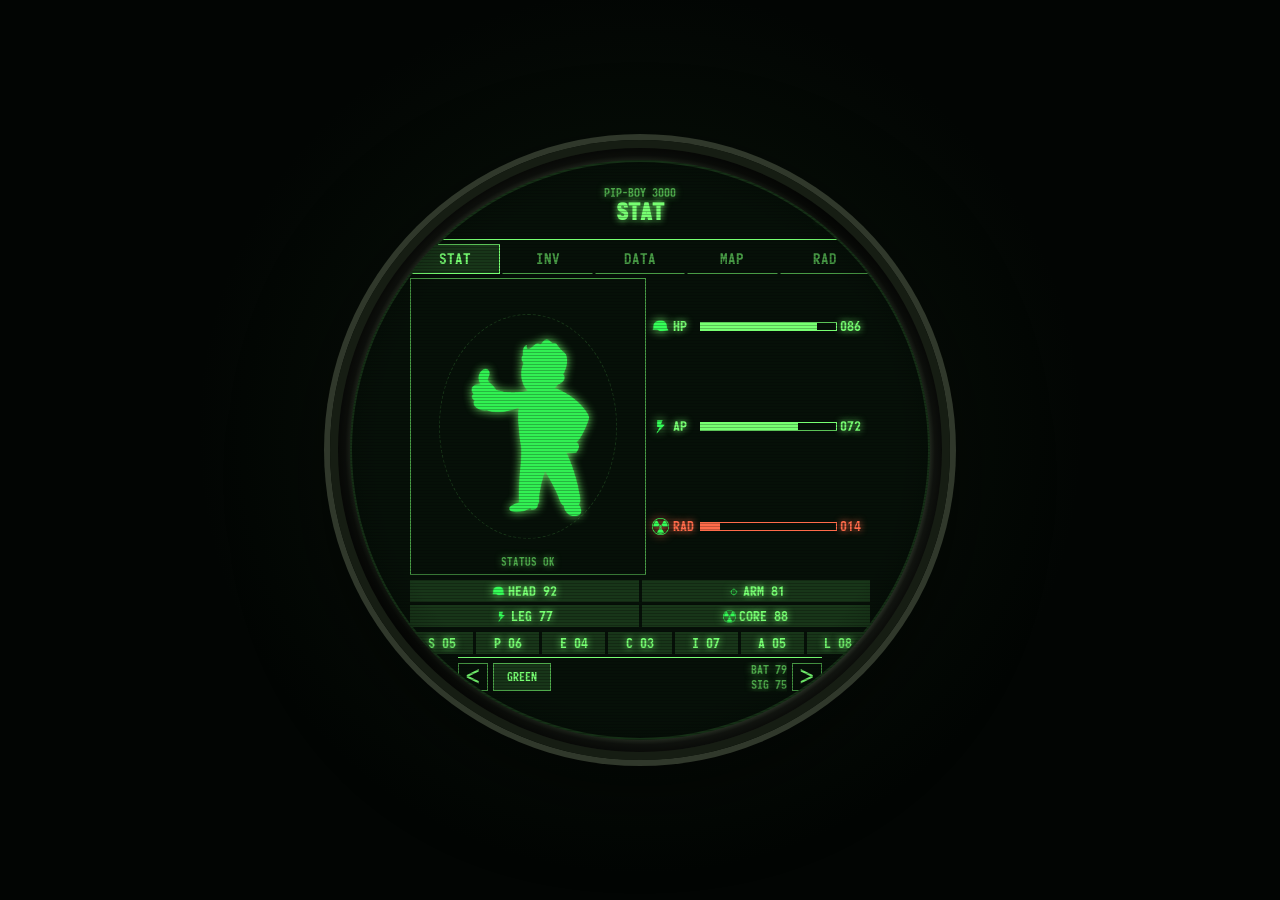
<file: watch.html>
<!DOCTYPE html>
<html lang="en">
<head>
    <meta charset="UTF-8">
    <meta name="viewport" content="width=device-width, initial-scale=1, viewport-fit=cover, user-scalable=no">
    <meta name="theme-color" content="#071109">
    <meta name="mobile-web-app-capable" content="yes">
    <meta name="apple-mobile-web-app-capable" content="yes">
    <title>VaultWatch Terminal</title>
    <link rel="manifest" href="manifest.webmanifest">
    <link rel="stylesheet" href="css/watch.css">
</head>
<body class="theme-green">
    <div class="watch-shell" id="watchShell">
        <div class="screen-glow"></div>
        <div class="boot-screen" id="bootScreen" aria-live="polite">
            <pre id="bootText"></pre>
        </div>

        <div class="pip-watch" id="pipWatch">
            <header class="watch-header">
                <div>
                    <span class="tiny-label">PIP-BOY 3000</span>
                    <strong id="viewTitle">STAT</strong>
                    <div class="face-clock" aria-live="polite">
                        <span id="faceTime">00:00</span>
                        <span id="faceDate">MM/DD</span>
                    </div>
                </div>
                <div class="header-readout">
                    <span id="watchTime">00:00</span>
                    <span id="watchDate">00/00</span>
                </div>
            </header>

            <nav class="watch-tabs" aria-label="Pip watch sections">
                <button class="tab-button active" type="button" data-view="status">STAT</button>
                <button class="tab-button" type="button" data-view="inventory">INV</button>
                <button class="tab-button" type="button" data-view="data">DATA</button>
                <button class="tab-button" type="button" data-view="map">MAP</button>
                <button class="tab-button" type="button" data-view="radio">RAD</button>
            </nav>

            <main class="watch-main">
                <section class="watch-panel active status-panel" id="statusPanel" data-view-panel="status">
                    <div class="status-grid">
                        <div class="avatar-bay">
                            <img class="vault-avatar" src="img/imported-pipboy/VaultBoy.png" alt="">
                            <span class="avatar-caption">STATUS OK</span>
                        </div>
                        <div class="meters">
                            <div class="meter">
                                <img src="img/ico/helmet.png" alt="">
                                <span>HP</span>
                                <i><b style="width: 86%"></b></i>
                                <em>086</em>
                            </div>
                            <div class="meter">
                                <img src="img/ico/bolt.png" alt="">
                                <span>AP</span>
                                <i><b style="width: 72%"></b></i>
                                <em>072</em>
                            </div>
                            <div class="meter danger">
                                <img src="img/ico/radioactive.png" alt="">
                                <span>RAD</span>
                                <i><b id="radBar" style="width: 18%"></b></i>
                                <em id="radValue">018</em>
                            </div>
                        </div>
                    </div>
                    <div class="condition-strip" aria-label="Limb condition">
                        <span><img src="img/ico/helmet.png" alt="">HEAD 92</span>
                        <span><img src="img/ico/crosshair.png" alt="">ARM 81</span>
                        <span><img src="img/ico/bolt.png" alt="">LEG 77</span>
                        <span><img src="img/ico/radioactive.png" alt="">CORE 88</span>
                    </div>
                    <div class="special-line">
                        <span>S 05</span><span>P 06</span><span>E 04</span><span>C 03</span><span>I 07</span><span>A 05</span><span>L 08</span>
                    </div>
                </section>

                <section class="watch-panel" id="inventoryPanel" data-view-panel="inventory">
                    <div class="list-detail">
                        <div class="watch-list" id="inventoryList"></div>
                        <article class="detail-card" id="itemDetail"></article>
                    </div>
                </section>

                <section class="watch-panel" id="dataPanel" data-view-panel="data">
                    <div class="data-stack">
                        <div class="quest-row active" data-log="signal">
                            <img src="img/ico/crosshair.png" alt="">
                            <span>OPEN SIGNAL</span>
                            <b>ACTIVE</b>
                        </div>
                        <div class="quest-row" data-log="supply">
                            <img src="img/ico/bolt.png" alt="">
                            <span>SUPPLY RUN</span>
                            <b>47%</b>
                        </div>
                        <div class="quest-row" data-log="vault">
                            <img src="img/ico/helmet.png" alt="">
                            <span>VAULT CACHE</span>
                            <b>NEW</b>
                        </div>
                        <div class="terminal-note" id="terminalNote">
                            Follow the carrier tone north-east. Keep transmitter gain under 60%.
                        </div>
                    </div>
                </section>

                <section class="watch-panel" id="mapPanel" data-view-panel="map">
                    <div class="map-wrap">
                        <svg class="mini-map" viewBox="0 0 300 210" aria-label="Local tactical map">
                            <defs>
                                <pattern id="grid" width="16" height="16" patternUnits="userSpaceOnUse">
                                    <path d="M16 0H0V16" fill="none"></path>
                                </pattern>
                            </defs>
                            <rect width="300" height="210" fill="url(#grid)"></rect>
                            <path class="road" d="M18 164c48-33 74-28 111-49 34-20 54-65 137-54"></path>
                            <path class="road secondary" d="M66 32c31 43 36 75 26 150"></path>
                            <path class="zone" d="M177 39l71 12 21 56-39 39-63-9-28-49z"></path>
                        </svg>
                        <button class="map-pin active" type="button" data-location="Relay 34" style="--x: 67%; --y: 31%" aria-label="Relay 34"></button>
                        <button class="map-pin" type="button" data-location="Old Tunnel" style="--x: 33%; --y: 68%" aria-label="Old Tunnel"></button>
                        <button class="map-pin" type="button" data-location="Water Plant" style="--x: 78%; --y: 67%" aria-label="Water Plant"></button>
                    </div>
                    <div class="map-readout" id="mapReadout">Relay 34 | 0.8 KM | E-NE</div>
                </section>

                <section class="watch-panel" id="radioPanel" data-view-panel="radio">
                    <img class="radio-icon radio-waves" src="img/imported-pipboy/radiowaves.gif" alt="">
                    <div class="radio-stack">
                        <button class="station active" type="button" data-station="WVR 88.1" data-track="Atomic lounge loop">WVR 88.1</button>
                        <button class="station" type="button" data-station="RANGER NET" data-track="Encrypted patrol burst">RANGER NET</button>
                        <button class="station" type="button" data-station="CLASSICAL" data-track="String quartet fragment">CLASSICAL</button>
                    </div>
                    <div class="waveform" aria-hidden="true">
                        <span></span><span></span><span></span><span></span><span></span><span></span><span></span>
                    </div>
                    <div class="now-playing" id="nowPlaying">WVR 88.1 | Atomic lounge loop</div>
                </section>
            </main>

            <footer class="watch-footer">
                <button class="icon-button" type="button" id="prevView" aria-label="Previous section">&lt;</button>
                <button class="theme-toggle" type="button" id="themeToggle">GREEN</button>
                <div class="footer-stats">
                    <span id="batteryValue">BAT 100</span>
                    <span id="noiseValue">SIG 73</span>
                </div>
                <button class="icon-button" type="button" id="nextView" aria-label="Next section">&gt;</button>
            </footer>
        </div>
    </div>
    <script src="js/watch.js"></script>
</body>
</html>
</file>
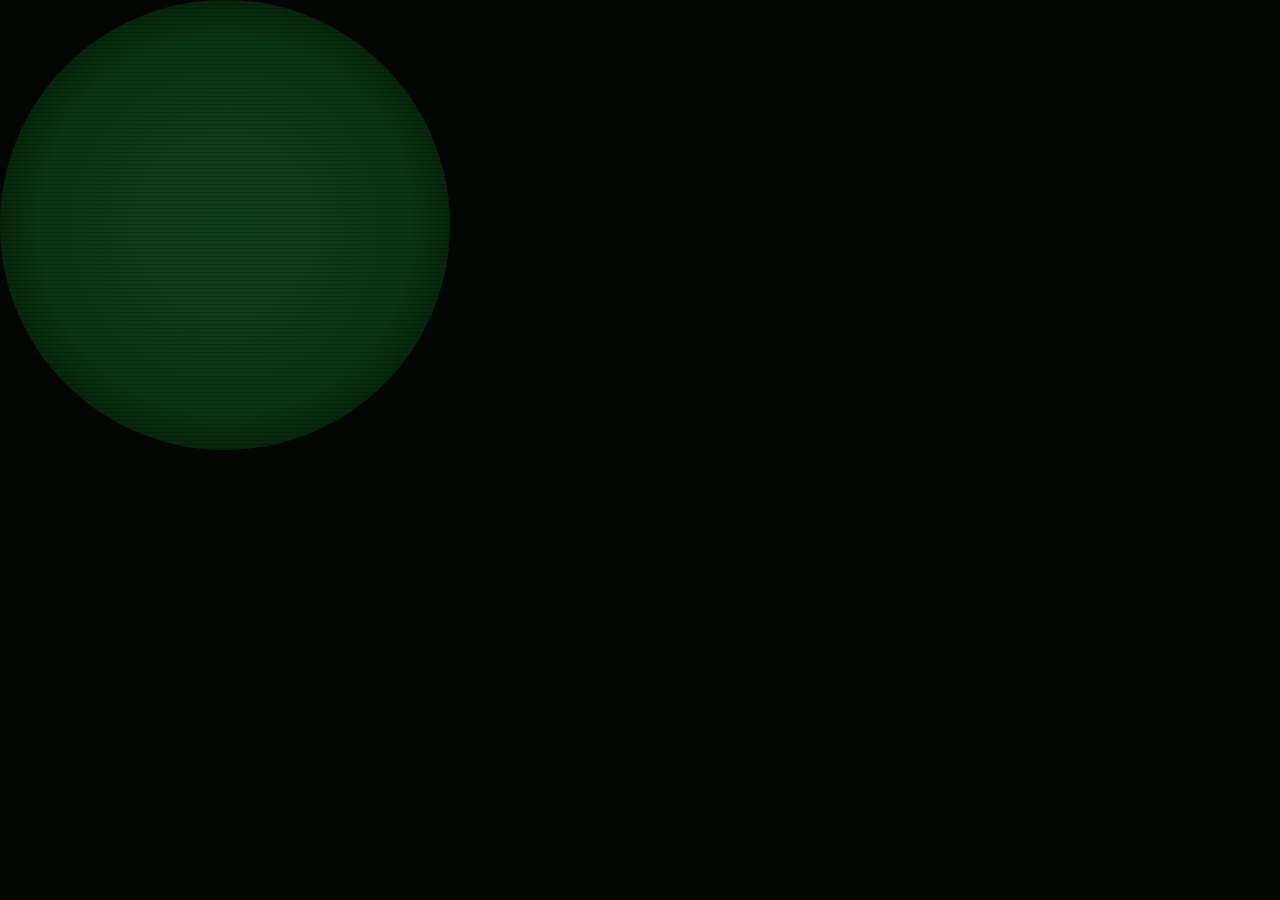
<file: watchface/startup-capture.html>
<!doctype html>
<html>
<head>
    <meta charset="utf-8">
    <style>
        html,
        body {
            background: #020603;
            height: 100%;
            margin: 0;
            overflow: hidden;
            width: 100%;
        }

        .face {
            background: radial-gradient(circle, #07170a 0%, #020603 72%);
            border-radius: 50%;
            height: 450px;
            overflow: hidden;
            position: relative;
            width: 450px;
        }

        video {
            filter: saturate(1.4) contrast(1.15) brightness(1.08)
                drop-shadow(0 0 10px #77ff72);
            height: 100%;
            left: 0;
            object-fit: cover;
            opacity: 0.92;
            position: absolute;
            top: 0;
            width: 100%;
        }

        .tint,
        .vignette,
        .scanlines {
            inset: 0;
            pointer-events: none;
            position: absolute;
        }

        .tint {
            background: rgba(42, 255, 72, 0.18);
            mix-blend-mode: screen;
        }

        .vignette {
            background:
                radial-gradient(circle, transparent 58%, rgba(0, 0, 0, 0.36) 75%, rgba(0, 0, 0, 0.96) 100%),
                radial-gradient(circle at 50% 50%, transparent 0 88%, rgba(119, 255, 114, 0.2) 89%, transparent 90%);
        }

        .scanlines {
            background: repeating-linear-gradient(180deg, rgba(0, 0, 0, 0.22) 0 1px, transparent 1px 4px);
        }
    </style>
</head>
<body>
    <div class="face">
        <video id="startup" src="../img/imported-pipboy/startup.mp4" autoplay muted playsinline></video>
        <div class="tint"></div>
        <div class="vignette"></div>
        <div class="scanlines"></div>
    </div>
    <script>
        const video = document.getElementById("startup");
        video.addEventListener("loadedmetadata", () => {
            video.currentTime = Math.min(1.9, Math.max(0.4, video.duration * 0.45));
        });
    </script>
</body>
</html>
</file>
<file: css/watch.css>
@font-face {
    font-family: Pipboy;
    src: url("../monofonto.ttf");
}

:root {
    --bg: #061008;
    --panel: #0b1b0f;
    --panel-2: #102516;
    --text: #77ff72;
    --dim: rgba(119, 255, 114, 0.58);
    --faint: rgba(119, 255, 114, 0.16);
    --danger: #ff6b4a;
    --warn: #ffca57;
    --map: #59d7ff;
}

* {
    box-sizing: border-box;
}

html,
body {
    width: 100%;
    height: 100%;
    margin: 0;
}

body {
    align-items: center;
    background:
        radial-gradient(circle at 50% 48%, rgba(44, 85, 42, 0.24), transparent 56%),
        #020503;
    color: var(--text);
    display: flex;
    font-family: Pipboy, Consolas, monospace;
    justify-content: center;
    overflow: hidden;
    touch-action: none;
}

body.theme-amber {
    --bg: #140d04;
    --panel: #261908;
    --panel-2: #33220c;
    --text: #ffbf52;
    --dim: rgba(255, 191, 82, 0.56);
    --faint: rgba(255, 191, 82, 0.16);
    --map: #7ce0ff;
}

body.theme-blue {
    --bg: #031018;
    --panel: #071d2a;
    --panel-2: #0b2c3e;
    --text: #72e8ff;
    --dim: rgba(114, 232, 255, 0.55);
    --faint: rgba(114, 232, 255, 0.16);
    --map: #b3ff72;
}

button {
    color: inherit;
    font: inherit;
}

.watch-shell {
    aspect-ratio: 1;
    background:
        radial-gradient(circle at 50% 50%, rgba(0, 0, 0, 0) 68%, rgba(0, 0, 0, 0.48) 69%, rgba(0, 0, 0, 0.92) 76%),
        linear-gradient(135deg, #2d3328, #11160f 46%, #3b4436);
    border: 8px solid #161d13;
    border-radius: 50%;
    box-shadow: 0 0 0 6px #30382b, inset 0 0 34px rgba(0, 0, 0, 0.82), 0 28px 90px rgba(0, 0, 0, 0.52);
    height: min(96vmin, 620px);
    max-height: 620px;
    max-width: 620px;
    min-height: 300px;
    min-width: 300px;
    overflow: hidden;
    position: relative;
    width: min(96vmin, 620px);
}

.watch-shell::before,
.watch-shell::after {
    content: "";
    inset: 12px;
    pointer-events: none;
    position: absolute;
    z-index: 5;
}

.watch-shell::before {
    background: repeating-linear-gradient(180deg, rgba(0, 0, 0, 0.24) 0 1px, transparent 1px 3px);
    border-radius: 50%;
    mix-blend-mode: multiply;
}

.watch-shell::after {
    background: radial-gradient(circle, transparent 63%, rgba(0, 0, 0, 0.34) 82%, rgba(0, 0, 0, 0.88));
    border-radius: 50%;
}

.screen-glow {
    background: radial-gradient(circle at center, var(--faint), transparent 64%);
    inset: 12px;
    pointer-events: none;
    position: absolute;
    z-index: 1;
}

.pip-watch,
.boot-screen {
    background: var(--bg);
    border: 2px solid var(--faint);
    border-radius: 50%;
    inset: 12px;
    overflow: hidden;
    position: absolute;
}

.pip-watch {
    display: grid;
    grid-template-rows: 30px 34px 1fr 34px;
    opacity: 1;
    padding: clamp(30px, 8.2vmin, 48px) clamp(34px, 9.6vmin, 58px) clamp(22px, 6.2vmin, 38px);
    text-shadow: 0 0 7px currentColor;
    transition: opacity 220ms ease;
    z-index: 2;
}

.pip-watch.ready {
    opacity: 1;
}

.boot-screen {
    align-items: center;
    animation: bootFade 2400ms ease 900ms forwards;
    display: flex;
    justify-content: center;
    padding: clamp(46px, 13vmin, 84px);
    text-shadow: 0 0 9px currentColor;
    z-index: 4;
}

.boot-screen.hidden {
    opacity: 0;
    pointer-events: none;
    transition: opacity 260ms ease;
}

@keyframes bootFade {
    to {
        opacity: 0;
        visibility: hidden;
    }
}

#bootText {
    font-size: clamp(10px, 3.2vmin, 15px);
    line-height: 1.35;
    margin: 0;
    max-width: 260px;
    white-space: pre-wrap;
}

.watch-header {
    align-items: center;
    border-bottom: 1px solid var(--text);
    display: grid;
    grid-row: 1;
    grid-template-columns: minmax(0, 1fr) auto minmax(0, 1fr);
    min-width: 0;
    padding: 0 4px 3px;
    position: relative;
    text-align: center;
}

.watch-header > div:first-child {
    grid-column: 2;
    min-width: 0;
    transform: translateY(-28px);
}

.watch-header strong {
    display: block;
    font-size: clamp(16px, 4.4vmin, 24px);
    letter-spacing: 0;
    line-height: 0.95;
}

.face-clock {
    display: none;
}

.tiny-label,
.header-readout,
.footer-stats {
    color: var(--dim);
    font-size: clamp(8px, 2.5vmin, 12px);
}

.header-readout {
    position: absolute;
    right: 4px;
    text-align: right;
    top: 0;
}

.header-readout span,
.footer-stats span {
    display: block;
}

.watch-tabs {
    display: grid;
    gap: 2px;
    grid-row: 2;
    grid-template-columns: repeat(5, 1fr);
    padding: 4px 0 0;
}

.tab-button,
.theme-toggle,
.icon-button,
.station,
.map-pin {
    background: transparent;
    border: 1px solid transparent;
    cursor: pointer;
}

.tab-button {
    border-bottom-color: var(--dim);
    color: var(--dim);
    font-size: clamp(10px, 2.9vmin, 15px);
    min-height: 28px;
    padding: 0;
}

.tab-button.active {
    border-color: var(--text);
    color: var(--text);
    background: var(--faint);
}

.watch-main {
    grid-row: 3;
    min-height: 0;
    overflow: hidden;
    padding: 4px 0 12px;
    position: relative;
}

.watch-panel {
    display: none;
    height: 100%;
    min-height: 0;
}

.watch-panel.active {
    animation: tubeIn 150ms ease-out;
    display: block;
}

.watch-panel.status-panel.active {
    display: flex;
    flex-direction: column;
}

@keyframes tubeIn {
    from {
        filter: brightness(1.7);
        transform: scaleY(0.985);
    }
    to {
        filter: brightness(1);
        transform: none;
    }
}

.status-grid {
    display: grid;
    flex: 1 1 auto;
    gap: 6px;
    grid-template-columns: minmax(0, 1.04fr) minmax(0, 0.96fr);
    min-height: 0;
}

.avatar-bay {
    align-items: center;
    border: 1px solid var(--dim);
    display: flex;
    justify-content: center;
    min-height: 0;
    overflow: hidden;
    position: relative;
}

.avatar-bay::before {
    content: "";
    border: 1px dashed var(--faint);
    border-radius: 50%;
    inset: 12%;
    position: absolute;
}

.vault-avatar,
.detail-icon,
.watch-list img,
.meter img,
.condition-strip img,
.quest-row img,
.radio-icon {
    filter: brightness(0) saturate(100%) invert(88%) sepia(66%) saturate(702%) hue-rotate(55deg) brightness(104%) contrast(104%) drop-shadow(0 0 5px currentColor);
}

.vault-avatar {
    height: 92%;
    max-height: 180px;
    max-width: 86%;
    object-fit: contain;
    opacity: 0.94;
}

.avatar-caption {
    background: var(--bg);
    bottom: 5px;
    color: var(--dim);
    font-size: clamp(8px, 2.35vmin, 11px);
    left: 50%;
    padding: 0 4px;
    position: absolute;
    transform: translateX(-50%);
    white-space: nowrap;
}

.meters {
    display: grid;
    gap: 4px;
    grid-template-rows: repeat(3, 1fr);
    min-height: 0;
}

.meter {
    align-content: center;
    display: grid;
    gap: 3px;
    grid-template-columns: 18px 24px 1fr 30px;
    min-width: 0;
}

.meter img {
    align-self: center;
    height: 17px;
    object-fit: contain;
    width: 17px;
}

.meter span,
.meter em {
    font-size: clamp(10px, 2.8vmin, 14px);
    font-style: normal;
}

.meter i {
    align-self: center;
    border: 1px solid var(--text);
    display: block;
    height: 9px;
    min-width: 0;
}

.meter b {
    background: var(--text);
    display: block;
    height: 100%;
}

.meter.danger {
    color: var(--danger);
}

.meter.danger i {
    border-color: var(--danger);
}

.meter.danger b {
    background: var(--danger);
}

.condition-strip,
.special-line {
    display: grid;
    flex: 0 0 auto;
    font-size: clamp(9px, 2.65vmin, 14px);
    gap: 3px;
    margin-top: 5px;
}

.condition-strip {
    grid-template-columns: repeat(2, 1fr);
}

.special-line {
    grid-template-columns: repeat(7, 1fr);
}

.condition-strip span,
.special-line span {
    align-items: center;
    background: var(--faint);
    border: 1px solid transparent;
    display: flex;
    gap: 3px;
    justify-content: center;
    min-width: 0;
    overflow: hidden;
    padding: 2px;
    text-align: center;
    white-space: nowrap;
}

.condition-strip img {
    height: 13px;
    object-fit: contain;
    width: 13px;
}

.list-detail {
    display: grid;
    gap: 8px;
    grid-template-columns: 1fr 1fr;
    height: 100%;
}

.watch-list,
.radio-stack,
.data-stack {
    display: grid;
    gap: 5px;
    min-height: 0;
}

.watch-list {
    align-content: start;
    overflow: hidden;
}

.watch-list button,
.quest-row,
.station {
    align-items: center;
    background: var(--faint);
    border: 1px solid transparent;
    color: inherit;
    display: flex;
    gap: 5px;
    min-height: 28px;
    overflow: hidden;
    padding: 3px 5px;
    text-align: left;
    white-space: nowrap;
}

.watch-list img {
    flex: 0 0 auto;
    height: 22px;
    object-fit: contain;
    width: 22px;
}

.watch-list span {
    overflow: hidden;
    text-overflow: ellipsis;
}

.watch-list button.active,
.quest-row.active,
.station.active {
    border-color: var(--text);
    color: var(--text);
}

.detail-card,
.terminal-note,
.map-readout,
.now-playing {
    border: 1px solid var(--dim);
    color: var(--dim);
    font-size: clamp(10px, 2.75vmin, 14px);
    line-height: 1.18;
    min-height: 0;
    overflow: hidden;
    padding: 6px;
}

.detail-card {
    position: relative;
}

.detail-card strong {
    color: var(--text);
    display: block;
    font-size: clamp(13px, 3.7vmin, 18px);
    line-height: 1;
    margin-bottom: 5px;
}

.detail-icon {
    display: block;
    height: clamp(38px, 11vmin, 68px);
    margin: 0 auto 3px;
    object-fit: contain;
    width: clamp(38px, 11vmin, 68px);
}

.detail-card span {
    display: block;
}

.data-stack {
    grid-template-rows: 30px 30px 30px 1fr;
}

.quest-row {
    justify-content: space-between;
}

.quest-row img {
    flex: 0 0 auto;
    height: 18px;
    object-fit: contain;
    width: 18px;
}

.quest-row span {
    flex: 1 1 auto;
    overflow: hidden;
    text-overflow: ellipsis;
}

.quest-row b {
    color: var(--warn);
    font-weight: normal;
}

.map-wrap {
    border: 1px solid var(--dim);
    height: calc(100% - 30px);
    overflow: hidden;
    position: relative;
}

.mini-map {
    color: var(--map);
    display: block;
    fill: none;
    height: 100%;
    stroke: currentColor;
    stroke-width: 1;
    width: 100%;
}

.road {
    stroke-width: 4;
}

.secondary {
    opacity: 0.6;
    stroke-width: 2;
}

.zone {
    fill: rgba(255, 202, 87, 0.08);
    stroke: var(--warn);
}

.map-pin {
    background: var(--danger);
    border: 1px solid var(--bg);
    border-radius: 50%;
    height: 13px;
    left: var(--x);
    padding: 0;
    position: absolute;
    top: var(--y);
    transform: translate(-50%, -50%);
    width: 13px;
}

.map-pin.active {
    background: var(--text);
    box-shadow: 0 0 10px var(--text);
}

.map-readout {
    border-top: 0;
    color: var(--text);
    height: 30px;
}

.radio-stack {
    grid-template-columns: 1fr;
}

.radio-icon {
    display: block;
    height: clamp(42px, 13vmin, 76px);
    margin: 0 auto 5px;
    object-fit: contain;
    opacity: 0.76;
    width: clamp(42px, 13vmin, 76px);
}

.radio-waves {
    border-radius: 50%;
    mix-blend-mode: screen;
}

.station {
    justify-content: center;
    text-align: center;
}

.waveform {
    align-items: end;
    display: grid;
    gap: 5px;
    grid-template-columns: repeat(7, 1fr);
    height: clamp(28px, 9vmin, 44px);
    margin: 6px 12px;
}

.waveform span {
    animation: wave 760ms ease-in-out infinite alternate;
    background: currentColor;
    display: block;
    min-height: 7px;
}

.waveform span:nth-child(2) { animation-delay: 90ms; }
.waveform span:nth-child(3) { animation-delay: 160ms; }
.waveform span:nth-child(4) { animation-delay: 230ms; }
.waveform span:nth-child(5) { animation-delay: 320ms; }
.waveform span:nth-child(6) { animation-delay: 410ms; }
.waveform span:nth-child(7) { animation-delay: 500ms; }

@keyframes wave {
    from { height: 8px; opacity: 0.45; }
    to { height: 42px; opacity: 1; }
}

.watch-footer {
    align-items: center;
    border-top: 1px solid var(--text);
    display: grid;
    gap: 5px;
    grid-row: 4;
    grid-template-columns: 30px 58px 1fr 30px;
    margin-inline: clamp(26px, 6.8vmin, 48px);
    padding: 4px 0 0;
    transform: translateY(-9px);
}

body.face-mode .pip-watch {
    grid-template-rows: 104px 36px 1fr 44px;
    padding: clamp(26px, 6.4vmin, 38px) clamp(42px, 9.4vmin, 58px) clamp(26px, 6.2vmin, 38px);
}

body.face-mode .watch-header {
    border-bottom: 0;
    align-items: start;
}

body.face-mode .watch-header > div:first-child {
    transform: none;
}

body.face-mode .watch-header strong {
    display: none;
}

body.face-mode .face-clock {
    display: block;
}

body.face-mode #faceTime {
    color: var(--text);
    display: block;
    font-size: clamp(48px, 13.2vmin, 74px);
    line-height: 0.82;
}

body.face-mode #faceDate {
    color: var(--dim);
    display: block;
    font-size: clamp(13px, 3.4vmin, 18px);
    line-height: 1.1;
}

body.face-mode.face-background .tiny-label,
body.face-mode.face-background .face-clock {
    visibility: hidden;
}

body.face-mode .tiny-label {
    display: block;
    font-size: clamp(12px, 3.2vmin, 17px);
    line-height: 1;
    margin-bottom: 4px;
}

body.face-mode .watch-tabs {
    gap: 3px;
    padding-top: 0;
}

body.face-mode .tab-button {
    font-size: clamp(13px, 3.5vmin, 18px);
    min-height: 32px;
}

body.face-mode .watch-main {
    padding: 5px 8px 4px;
}

body.face-mode .status-grid {
    gap: 10px;
    grid-template-columns: minmax(0, 0.78fr) minmax(0, 1.22fr);
}

body.face-mode .avatar-bay {
    min-height: 104px;
}

body.face-mode .vault-avatar {
    height: 88%;
    max-height: 116px;
    max-width: 96%;
}

body.face-mode .avatar-caption {
    font-size: clamp(10px, 2.9vmin, 14px);
}

body.face-mode .meters {
    gap: 8px;
}

body.face-mode .meter {
    gap: 5px;
    grid-template-columns: 22px 36px 1fr 40px;
}

body.face-mode .meter img {
    height: 21px;
    width: 21px;
}

body.face-mode .meter span,
body.face-mode .meter em {
    font-size: clamp(13px, 3.5vmin, 18px);
}

body.face-mode .meter i {
    height: 11px;
}

body.face-mode .condition-strip {
    font-size: clamp(12px, 3.15vmin, 16px);
    gap: 5px;
    margin-top: 7px;
}

body.face-mode .condition-strip span {
    min-height: 27px;
}

body.face-mode .condition-strip img {
    height: 16px;
    width: 16px;
}

body.face-mode .special-line {
    display: none;
}

body.face-mode .watch-footer {
    grid-template-columns: 36px 72px 1fr 36px;
    margin-inline: 48px;
    padding-top: 6px;
    transform: translateY(-10px);
}

body.face-mode .icon-button,
body.face-mode .theme-toggle {
    height: 32px;
}

body.face-mode .theme-toggle,
body.face-mode .footer-stats {
    font-size: clamp(11px, 3vmin, 15px);
}

.icon-button {
    border-color: var(--dim);
    font-size: clamp(18px, 5vmin, 27px);
    height: 28px;
    line-height: 0.8;
    padding: 0;
}

.theme-toggle {
    background: var(--faint);
    border-color: var(--dim);
    font-size: clamp(9px, 2.6vmin, 12px);
    height: 28px;
    padding: 0;
}

.footer-stats {
    overflow: hidden;
    text-align: right;
    white-space: nowrap;
}

@media (max-width: 480px), (max-height: 480px) {
    body {
        background: var(--bg);
    }

    .watch-shell {
        border: 0;
        box-shadow: none;
        height: 100vmin;
        max-height: none;
        max-width: none;
        min-height: 0;
        min-width: 0;
        width: 100vmin;
    }

    .watch-shell::after {
        background: radial-gradient(circle, transparent 68%, rgba(0, 0, 0, 0.32) 88%, rgba(0, 0, 0, 0.72));
    }

    .screen-glow,
    .pip-watch,
    .boot-screen {
        inset: 0;
    }

    .pip-watch {
        grid-template-rows: 27px 31px 1fr 31px;
        padding: 45px 54px 22px;
    }

    .watch-header {
        justify-content: center;
        text-align: center;
    }

    .header-readout {
        display: none;
    }

    .watch-header strong {
        font-size: 17px;
    }

    .tiny-label {
        font-size: 8px;
    }

    body.face-mode .pip-watch {
        grid-template-rows: 98px 35px 1fr 40px;
        padding: 28px 42px 29px;
    }

    body.face-mode .watch-header > div:first-child {
        transform: none;
    }

    body.face-mode #faceTime {
        font-size: 58px;
    }

    body.face-mode #faceDate {
        font-size: 13px;
    }

    body.face-mode .tiny-label {
        font-size: 12px;
    }

    body.face-mode .tab-button {
        font-size: 14px;
        min-height: 31px;
    }

    body.face-mode .watch-main {
        padding: 5px 7px 4px;
    }

    body.face-mode .status-grid {
        gap: 8px;
        grid-template-columns: minmax(0, 0.72fr) minmax(0, 1.28fr);
    }

    body.face-mode .meter {
        grid-template-columns: 19px 31px minmax(54px, 1fr) 34px;
    }

    body.face-mode .meter img {
        height: 18px;
        width: 18px;
    }

    body.face-mode .meter span,
    body.face-mode .meter em {
        font-size: 14px;
    }

    body.face-mode .condition-strip {
        font-size: 12px;
    }

    body.face-mode .watch-footer {
        grid-template-columns: 29px 61px 1fr 29px;
        margin-inline: 52px;
        transform: translateY(-8px);
    }

    .watch-tabs {
        gap: 2px;
        padding-top: 4px;
    }

    .tab-button {
        min-height: 23px;
    }

    .status-grid {
        grid-template-columns: minmax(0, 0.92fr) minmax(0, 1.08fr);
    }

    .meter {
        grid-template-columns: 15px 20px minmax(38px, 1fr) 25px;
    }

    .meter img {
        height: 15px;
        width: 15px;
    }

    .meter span,
    .meter em {
        font-size: 10px;
    }

    .meter i {
        height: 8px;
    }

    .status-grid,
    .list-detail {
        gap: 5px;
    }

    .condition-strip,
    .special-line {
        margin-top: 4px;
    }

    .watch-footer {
        grid-template-columns: 24px 50px 1fr 24px;
        margin-inline: 30px;
        padding-top: 4px;
        transform: translateY(-8px);
    }

    .icon-button,
    .theme-toggle {
        height: 25px;
    }
}

@media (prefers-reduced-motion: reduce) {
    body,
    .watch-panel,
    .waveform span {
        animation: none;
    }
}
</file>
